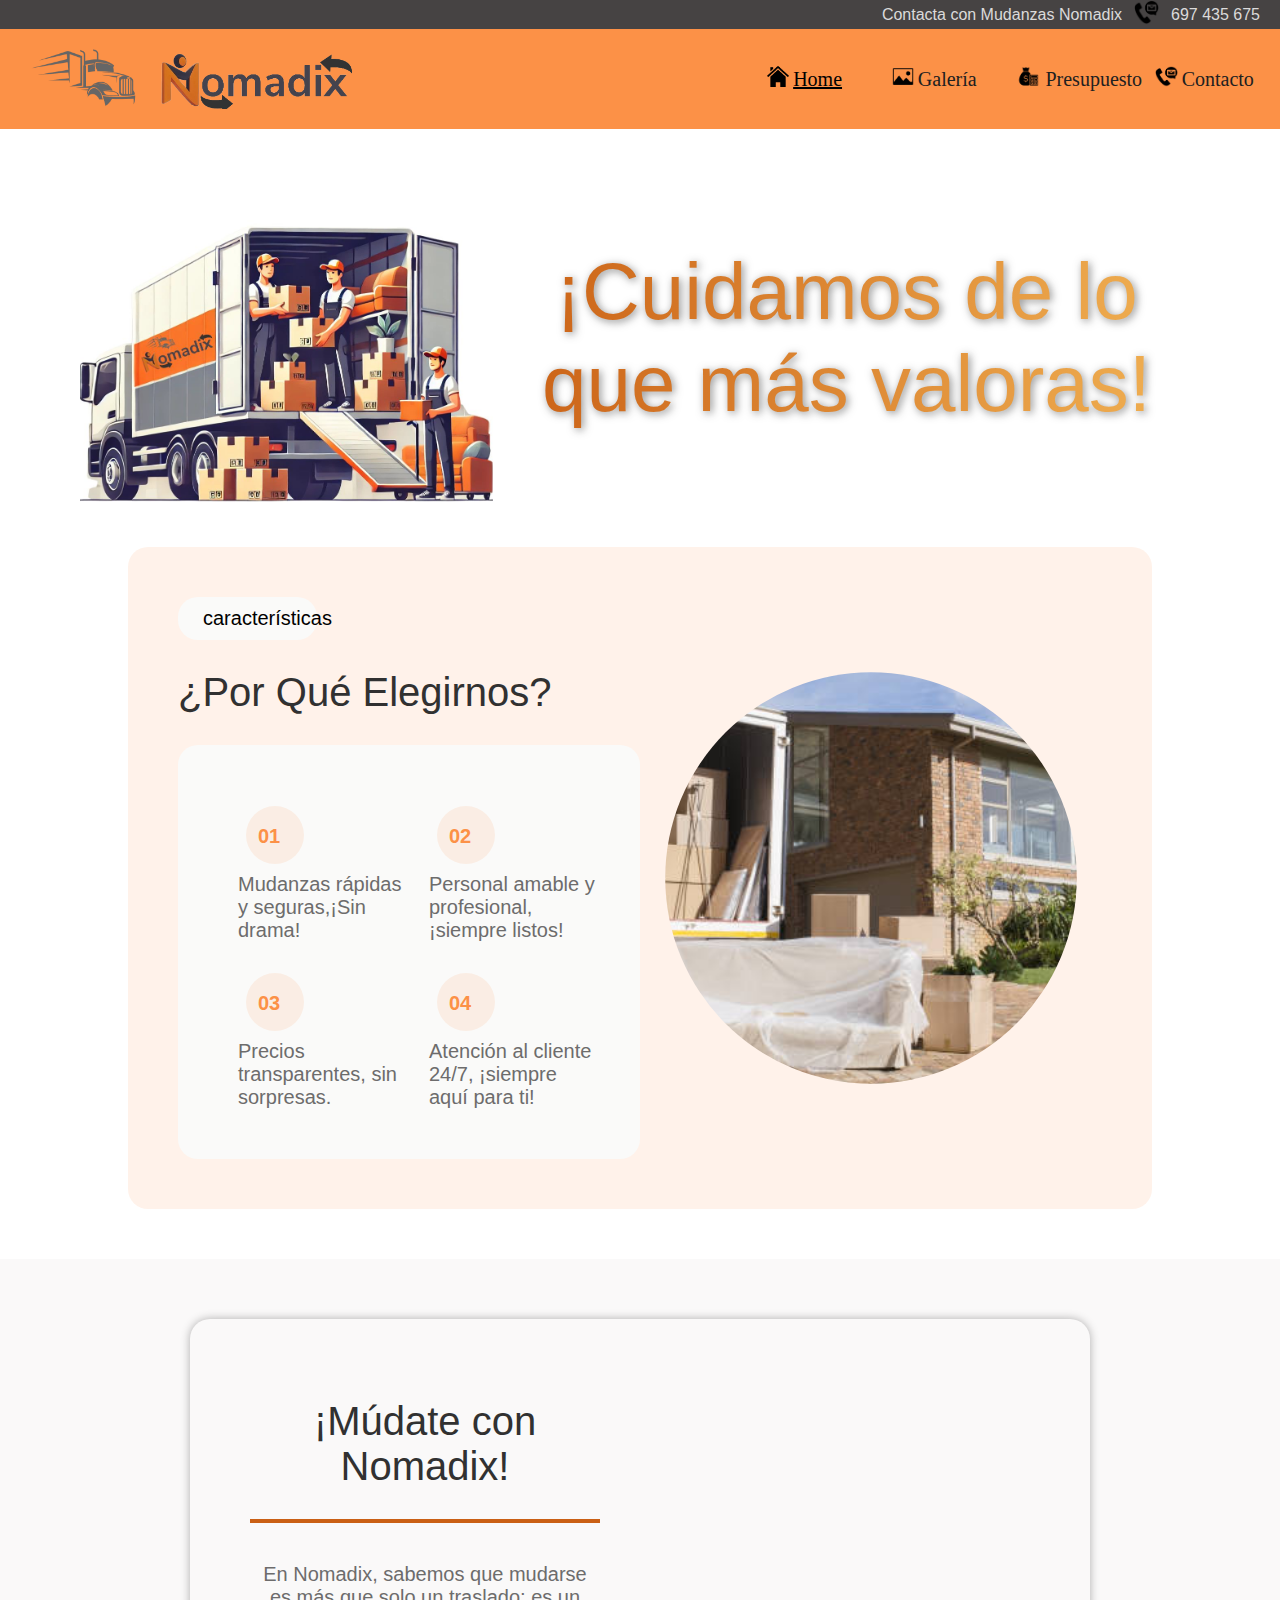
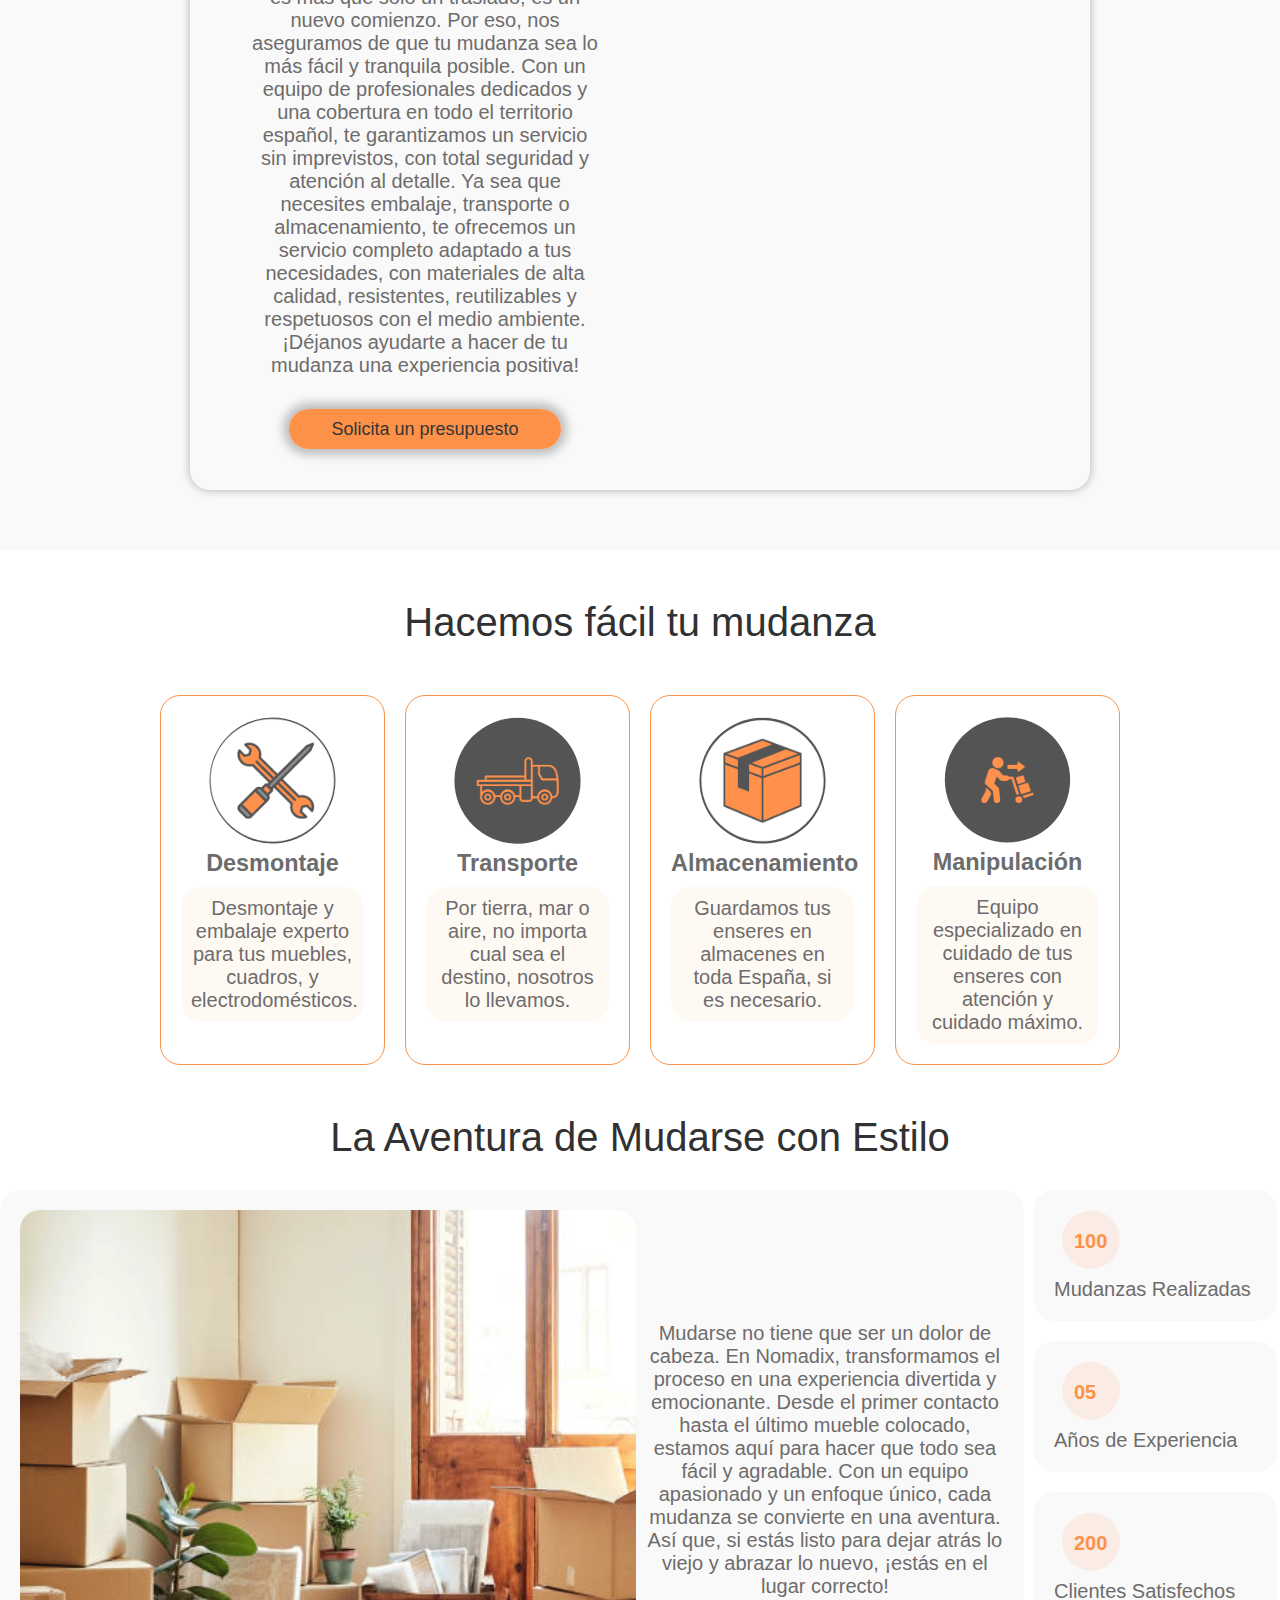
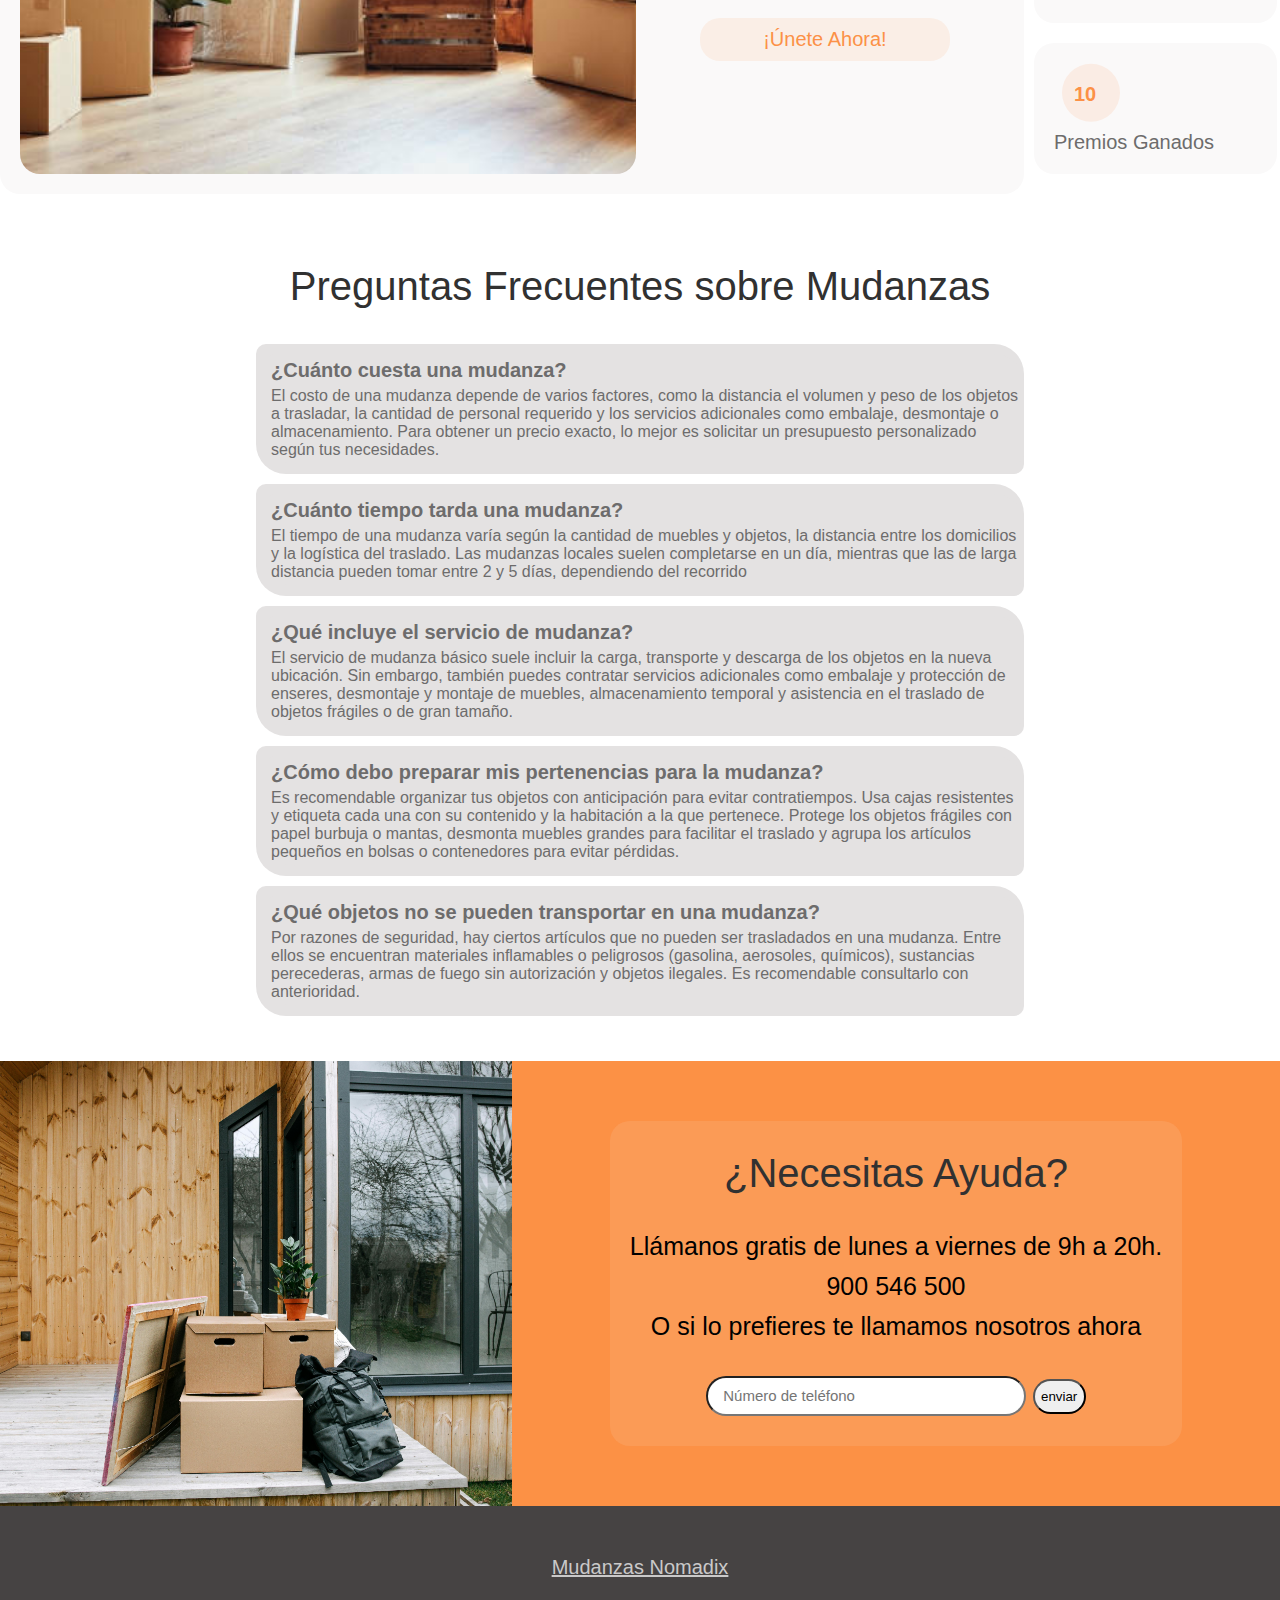
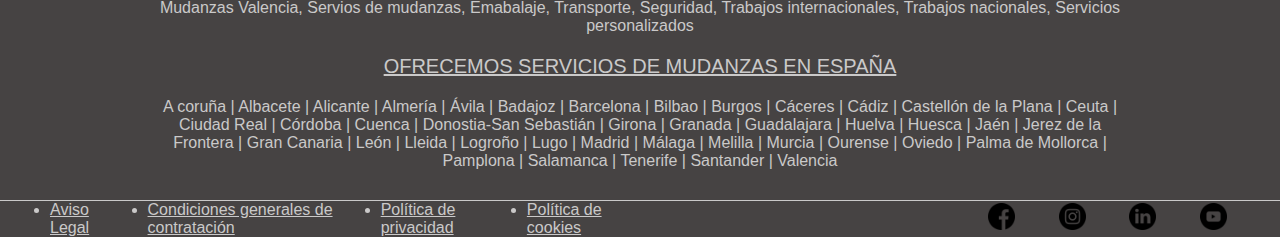
<file: index.html>
<!DOCTYPE html>
<html lang="es">

<head>
    <meta charset="UTF-8">
    <meta name="viewport" content="width=device-width, initial-scale=1.0">
    <title>Nomadix</title>
    <link rel="stylesheet" href="./css/css.css">
    <meta name="description"
        content="En Nomadix, ofrecemos servicios de mudanzas seguras, rápidas y sin complicaciones. Nos encargamos de todo el proceso para que disfrutes de un cambio de hogar sin estrés. Confía en nuestros expertos para el traslado de tus pertenencias con la máxima seguridad y cuidado ">
</head>

<body>
    <header> <!--Cabecera-->
        <div class="head">
            <div class="before_nav">
                <div class="box_texto">
                    <p>Contacta con Mudanzas Nomadix</p>
                    <div class="img_tel"><img class="tel"
                            src="./assets/imagenes/b56dfabb-c759-4c91-bb49-9335d37e29b1.png" alt="contacto_icono"
                            width="25" height="25">
                    </div>
                    <p> 697 435 675 </p>
                </div>
            </div>
            <div class="menu_principal">
                <div class="cont_imgs">
                    <img class="camion" src="./assets/imagenes/camion.png" alt="camion" width="300" height="150">
                    <img class="logo" src="./assets/imagenes/logo1.png" alt="logo" width="600" height="150">
                </div>
                <nav class="nav"> <!--Menú de navegación-->
                    <ul class="lista_nav">
                        <li class="menu">
                            <a href="index.html" class="iconos_menu"><img class="wh_img"
                                    src="./assets/imagenes/Home-Silhouette-PNG-Image.png" alt="icono_home" width="25"
                                    height="25"></a>
                            <a class="indicador_pag" href="index.html">Home</a>
                        </li>
                        <li class="menu">
                            <a href="Galeria.html" class="iconos_menu"><img class="wh_img"
                                    src="./assets/imagenes/galeria.png" alt="icono_galería" width="25"
                                    height="25"></a>
                            <a class="enlace" href="Galeria.html">Galería</a>
                        </li>
                        <li class="menu">
                            <a href="presupuesto.html" class="iconos_menu"><img class="wh_img"
                                    src="./assets/imagenes/presupuesto(2).png" alt="icono_presupuesto" width="25"
                                    height="25"></a>
                            <a class="enlace" href="presupuesto.html">Presupuesto</a>
                        </li>
                        <li class="menu">
                            <a href="contacto.html" class="iconos_menu"><img class="wh_img"
                                    src="./assets/imagenes/b56dfabb-c759-4c91-bb49-9335d37e29b1.png"
                                    alt="icono_contacto" width="25" height="25"></a>
                            <a class="enlace" href="contacto.html">Contacto</a>

                        </li>
                    </ul>
                    <button class="menu-icon" id="menu-icon" aria-label="Abrir menú">
                        &#9776; <!-- Símbolo de tres puntitos -->
                    </button>
                </nav>
            </div>
        </div>
    </header>
    <main> <!--Cuerpo de la página web-->
        <section><!--Seccion1-->
            <div class="seccion1">
                <div class="cont_img">
                    <img class="camion1 wh_img" src="./assets/imagenes/camion1.jpg" alt="camion1" width="800">
                </div>
                <div class="cont_tit">
                    <h1>¡Cuidamos de lo que más valoras!</h1>
                </div>
            </div>
        </section>
        <section><!--Seccion 2-->
            <div class="cont_caracteristicas border20">
                <div class="caracteristicas">
                    <p class="border20">características</p>
                    <h2>¿Por Qué Elegirnos?</h2>
                    <div>
                        <ol class="border20">
                            <li>
                                <h6>01</h6>
                                Mudanzas rápidas y seguras,¡Sin drama!
                            </li>
                            <li>
                                <h6>02</h6>
                                Personal amable y profesional, ¡siempre listos!
                            </li>
                            <li>
                                <h6>03</h6>
                                Precios transparentes, sin sorpresas.
                            </li>
                            <li>
                                <h6>04</h6>
                                Atención al cliente 24/7, ¡siempre aquí para ti!
                            </li>
                        </ol>
                    </div>
                </div>
                <div class="fto_cont"></div>
            </div>

        </section>
        <section class="seccion3"><!--Seccion 3-->
            <!--Eslogan más botón de presupuesto -->
            <div class="eslogan2 border20">
                <div class="eslogan_txt txt_centro">
                    <h2>¡Múdate con Nomadix!</h2>
                    <hr class="hr">
                    <p>En Nomadix, sabemos que mudarse es más que solo un traslado; es un nuevo comienzo. Por eso, nos
                        aseguramos de que tu mudanza sea lo más fácil y tranquila posible. Con un equipo de
                        profesionales
                        dedicados y una cobertura en todo el territorio español, te garantizamos un servicio sin
                        imprevistos, con total seguridad y atención al detalle. Ya sea que necesites embalaje,
                        transporte o
                        almacenamiento, te ofrecemos un servicio completo adaptado a tus necesidades, con materiales de
                        alta
                        calidad, resistentes, reutilizables y respetuosos con el medio ambiente. ¡Déjanos ayudarte a
                        hacer
                        de tu mudanza una experiencia positiva!</p>
                        <a class="boton_presupuesto border20" href="presupuesto.html">Solicita un presupuesto</a>
                </div>
                <div class="eslogan_foto">
                    <img src="./assets/imagenes/trabajador.png" alt="Fotos sobre mudanzas" width="800">
                    <img src="./assets/imagenes/img1.webp" alt="Fotos sobre mudanzas" width="800">
                    <img src="./assets/imagenes/img2.webp" alt="Fotos sobre mudanzas" width="800">
                    <img src="./assets/imagenes/cuidamoss.jpg" alt="Fotos sobre mudanzas" width="800">
                </div>
            </div>
        </section>
        <section> <!--Seccion 4-->
            <!--Hacemos fácil tu mudanza-->
            <div class="seccion4 txt_centro">
                <h2>Hacemos fácil tu mudanza</h2>
                <div class="cont_s4 ">
                    <div>
                        <img src="./assets/imagenes/desmontaje.png" alt="desmontaje" width="300" height="300">
                        <h3>Desmontaje</h3>
                        <p>Desmontaje y embalaje experto para tus muebles, cuadros, y electrodomésticos.</p>
                    </div>
                    <div>
                        <img src="./assets/imagenes/transporte.png" alt="transporte" width="300" height="300">
                        <h3>Transporte</h3>
                        <p>Por tierra, mar o aire, no importa cual sea el destino, nosotros lo llevamos.</p>
                    </div>
                    <div>
                        <img src="./assets/imagenes/almacenaje.png" alt="almacenamiento" width="300" height="300">
                        <h3>Almacenamiento</h3>
                        <p>Guardamos tus enseres en almacenes en toda España, si es necesario.</p>
                    </div>
                    <div><img src="./assets/imagenes/manipulación.png" alt="Manipulación" width="300" height="300">
                        <h3>Manipulación</h3>
                        <p>Equipo especializado en cuidado de tus enseres con atención y cuidado máximo.</p>
                    </div>
                </div>
            </div>
        </section>
        <section><!--Seccion 5-->
            <h2 class="txt_centro">La Aventura de Mudarse con Estilo</h2>
            <div class="seccion5">
                <div class="div_izq border20">
                    <div>
                        <img class="border20 wh_img" src="./assets/imagenes/fto_div_izq.jpg" alt="Foto objetos mudanza"
                            width="800">
                    </div>
                    <div class="txt_izq txt_centro">
                        <p>Mudarse no tiene que ser un dolor de cabeza. En Nomadix, transformamos el proceso en una
                            experiencia divertida y emocionante. Desde el primer contacto hasta el último mueble
                            colocado, estamos aquí para hacer que todo sea fácil y agradable. Con un equipo apasionado y
                            un enfoque único, cada mudanza se convierte en una aventura. Así que, si estás listo para
                            dejar atrás lo viejo y abrazar lo nuevo, ¡estás en el lugar correcto!</p>
                        <a class="boton border20" href="presupuesto.html">¡Únete Ahora!</a>
                    </div>
                </div>
                <div class="div_der">
                    <div>
                        <h6>100</h6>
                        <p>Mudanzas Realizadas</p>
                    </div>
                    <div>
                        <h6>05</h6>
                        <p>Años de Experiencia</p>
                    </div>
                    <div>
                        <h6>200</h6>
                        <p>Clientes Satisfechos</p>
                    </div>
                    <div>
                        <h6>10</h6>
                        <p>Premios Ganados</p>
                    </div>
                </div>
            </div>
        </section>
        <section><!--Seccion 6-->
            <div class="seccion6">
                <h2>Preguntas Frecuentes sobre Mudanzas</h2>
                <div class="div_preg">
                    <div>
                        <h4>¿Cuánto cuesta una mudanza?</h4>
                        <p>El costo de una mudanza depende de varios factores, como la distancia el volumen y peso de
                            los objetos a trasladar, la cantidad de personal requerido y los servicios adicionales como
                            embalaje, desmontaje o almacenamiento. Para obtener un precio exacto, lo mejor es solicitar
                            un presupuesto personalizado según tus necesidades. </p>
                    </div>
                </div>
                <div class="div_preg">
                    <div>
                        <h4>¿Cuánto tiempo tarda una mudanza?</h4>
                        <p>El tiempo de una mudanza varía según la cantidad de muebles y objetos, la distancia entre los
                            domicilios y la logística del traslado. Las mudanzas locales suelen completarse en un día,
                            mientras que las de larga distancia pueden tomar entre 2 y 5 días, dependiendo del recorrido
                        </p>
                    </div>
                </div>
                <div class="div_preg">
                    <div>
                        <h4>¿Qué incluye el servicio de mudanza?</h4>
                        <p>El servicio de mudanza básico suele incluir la carga, transporte y descarga de los objetos en
                            la nueva ubicación. Sin embargo, también puedes contratar servicios adicionales como
                            embalaje y protección de enseres, desmontaje y montaje de muebles, almacenamiento temporal y
                            asistencia en el traslado de objetos frágiles o de gran tamaño.</p>
                    </div>

                </div>
                <div class="div_preg">
                    <div>
                        <h4>¿Cómo debo preparar mis pertenencias para la mudanza?</h4>
                        <p>Es recomendable organizar tus objetos con anticipación para evitar contratiempos. Usa cajas
                            resistentes y etiqueta cada una con su contenido y la habitación a la que pertenece. Protege
                            los objetos frágiles con papel burbuja o mantas, desmonta muebles grandes para facilitar el
                            traslado y agrupa los artículos pequeños en bolsas o contenedores para evitar pérdidas.</p>
                    </div>
                </div>
                <div class="div_preg">
                    <div>
                        <h4>¿Qué objetos no se pueden transportar en una mudanza?</h4>
                        <p>Por razones de seguridad, hay ciertos artículos que no pueden ser trasladados en una mudanza.
                            Entre ellos se encuentran materiales inflamables o peligrosos (gasolina, aerosoles,
                            químicos), sustancias perecederas, armas de fuego sin autorización y objetos ilegales. Es
                            recomendable consultarlo con anterioridad.</p>
                    </div>
                </div>
            </div>
        </section>
        <section><!--Seccion 7-->
            <div class="seccion7 txt_centro">
                <div class="fondo_info"></div>
                <div class="contacto border20"><!--Contactar-->
                    <h2>¿Necesitas Ayuda?</h2>
                    <p>Llámanos gratis de lunes a viernes de 9h a 20h.<br>
                        900 546 500 <br>
                        O si lo prefieres te llamamos nosotros ahora</p>
                    <form>
                        <input type="tel" name="telefono" placeholder="Número de teléfono" class="box_tel border20"
                            required>
                        <input type="submit" name="boton" value="enviar" class="boton_env_tel border20">
                    </form>
                </div>
            </div>
        </section>
    </main>
    <footer> <!--Pie de página-->
        <div class="ciudades txt_centro">
            <div>
                <h5>Mudanzas Nomadix</h5>
                <p>Mudanzas Valencia, Servios de mudanzas, Emabalaje, Transporte, Seguridad, Trabajos
                    internacionales, Trabajos nacionales, Servicios personalizados</p>
                <h5>OFRECEMOS SERVICIOS DE MUDANZAS EN ESPAÑA</h5>
                <p>A coruña &#124; Albacete &#124; Alicante &#124; Almería &#124; Ávila &#124; Badajoz &#124; Barcelona
                    &#124; Bilbao &#124; Burgos &#124; Cáceres &#124; Cádiz &#124;
                    Castellón de la Plana &#124; Ceuta &#124; Ciudad Real &#124; Córdoba &#124; Cuenca &#124;
                    Donostia-San Sebastián &#124; Girona &#124; Granada &#124; Guadalajara &#124;
                    Huelva &#124; Huesca &#124; Jaén &#124; Jerez de la Frontera &#124; Gran Canaria &#124; León &#124;
                    Lleida &#124; Logroño &#124; Lugo &#124; Madrid &#124; Málaga &#124;
                    Melilla &#124; Murcia &#124; Ourense &#124; Oviedo &#124; Palma de Mollorca &#124; Pamplona &#124;
                    Salamanca &#124; Tenerife &#124; Santander &#124; Valencia </p>
            </div>
        </div>

        <div class="redes_sociales">
            <div>
                <ul class="documentacion"> <!--Documentación legal de la empresa-->
                    <li><a href="documentacion.html#aviso_legal">Aviso Legal</a></li>
                    <li><a href="documentacion.html#cond.generales">Condiciones generales de contratación</a></li>
                    <li><a href="documentacion.html#pol.priv">Política de privacidad</a></li>
                    <li><a href="documentacion.html#pol.cookies">Política de cookies</a></li>
                </ul>
            </div>
            <div>
                <ul class="iconos_redes"> <!--Enlaces que dirigen a las redes sociales de la empresa-->
                    <li><a href="https://es-es.facebook.com/"><img class="icon_redes"
                                src="./assets/imagenes/facebook.png" alt="facebook" width="60"></a></li>
                    <li><a href="https://www.instagram.com/"><img class="icon_redes"
                                src="./assets/imagenes/instagram.png" alt="Instagram" width="60"></a></li>
                    <li><a href="https://es.linkedin.com/"><img class="icon_redes" src="./assets/imagenes/linkedin.png"
                                alt="Linkedin" width="60"></a></li>
                    <li><a href="https://www.youtube.com/"><img class="icon_redes" src="./assets/imagenes/youtube.png"
                                alt="Youtube" width="60"></a></li>
                </ul>
            </div>
        </div>

    </footer>
    <script src="./jr/script.js"></script>
</body>

</html>
</file>
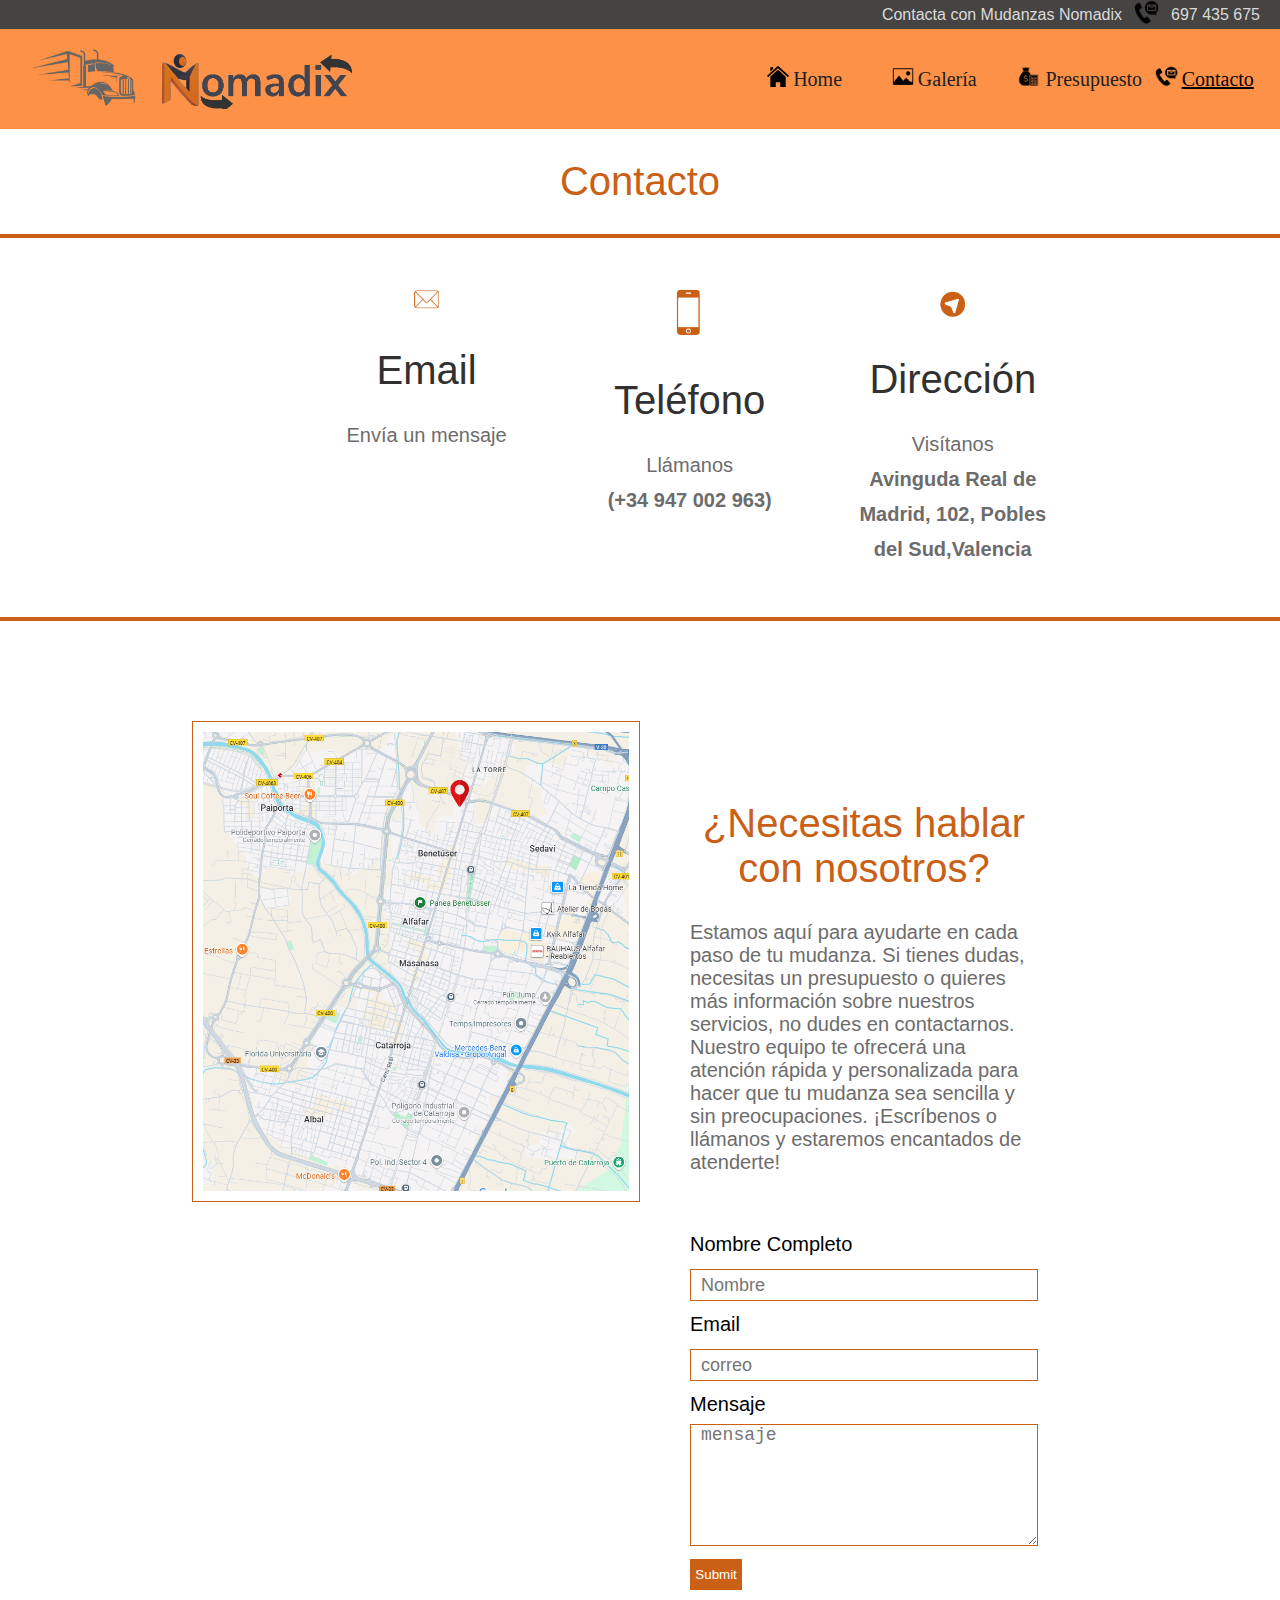
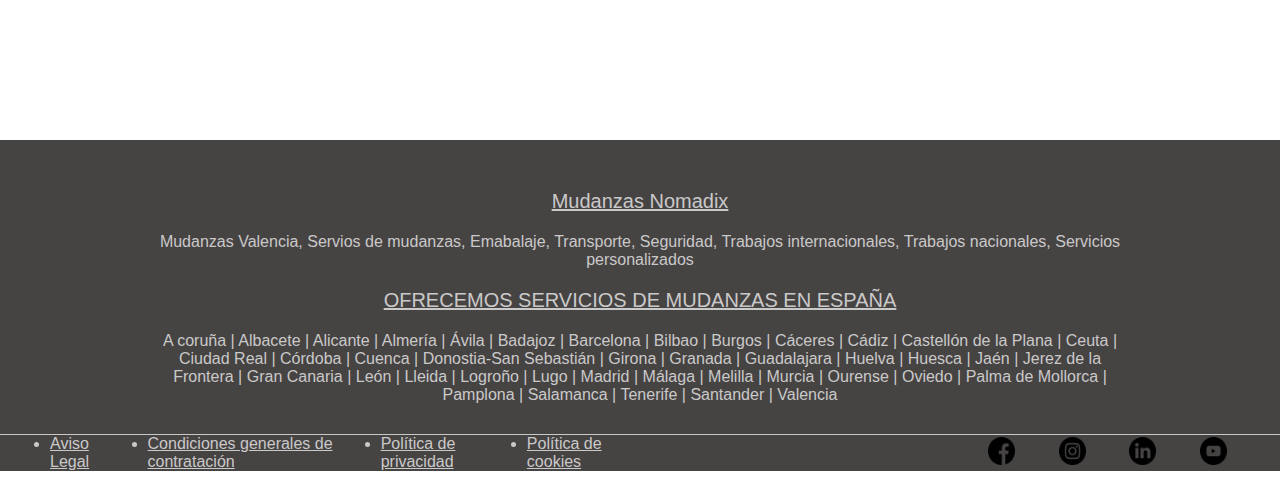
<file: contacto.html>
<!DOCTYPE html>
<html lang="es">

<head>
    <meta charset="UTF-8">
    <meta name="viewport" content="width=device-width, initial-scale=1.0">
    <title>Contacto_Nomadix</title>
    <link rel="stylesheet" href="./css/css.css">
    <meta name="description"
        content="Contacta con Nomadix para resolver cualquier duda sobre tu mudanza. Atención rápida y personalizada por teléfono, email o formulario online. ¡Estamos aquí para ayudarte!">
</head>

<body>
    <header> <!--Cabecera-->
        <div class="head">
            <div class="before_nav">
                <div class="box_texto">
                    <p>Contacta con Mudanzas Nomadix</p>
                    <div class="img_tel"><img class="tel"
                            src="./assets/imagenes/b56dfabb-c759-4c91-bb49-9335d37e29b1.png" alt="contacto_icono"
                            width="25" height="25"></div>
                    <p> 697 435 675 </p>
                </div>
            </div>
            <div class="menu_principal">
                <div class="cont_imgs">
                    <img class="camion" src="./assets/imagenes/camion.png" alt="camion" width="300" height="150">
                    <img class="logo" src="./assets/imagenes/logo1.png" alt="logo" width="600" height="150">
                </div>
                <nav class="nav"> <!--Menú de navegación-->
                    <ul class="lista_nav">
                        <li class="menu">
                            <a href="index.html" class="iconos_menu"><img class="wh_img"
                                    src="./assets/imagenes/Home-Silhouette-PNG-Image.png" alt="icono_home" width="25"
                                    height="25"></a>
                            <a class="enlace" href="index.html">Home</a>
                        </li>
                        <li class="menu">
                            <a href="Galeria.html" class="iconos_menu"><img class="wh_img" src="./assets/imagenes/galeria.png"
                                    alt="icono_galería" width="25" height="25"></a>
                            <a class="enlace" href="Galeria.html">Galería</a>
                        </li>
                        <li class="menu">
                            <a href="presupuesto.html" class="iconos_menu"><img class="wh_img" 
                                    src="./assets/imagenes/presupuesto(2).png" alt="icono_presupuesto" width="25"
                                    height="25"></a>
                            <a class="enlace" href="presupuesto.html">Presupuesto</a>
                        </li>
                        <li class="menu">
                            <a href="contacto.html" class="iconos_menu"><img class="wh_img"
                                    src="./assets/imagenes/b56dfabb-c759-4c91-bb49-9335d37e29b1.png"
                                    alt="icono_contacto" width="25" height="25"></a>
                            <a class="indicador_pag" href="contacto.html">Contacto</a>

                        </li>
                    </ul>
                    <button class="menu-icon" id="menu-icon"  aria-label="Abrir menú">
                        &#9776; <!-- Símbolo de tres puntitos -->
                    </button>
                </nav>
            </div>
        </div>
    </header>
    <main> <!--Cuerpo de la página web-->
        <section><!--Iconos contacto-->
            <h2 class="tit">Contacto</h2>
            <hr class="hr">
            <div class="lista_contacto txt_centro">
                <div>
                    <img src="./assets/imagenes/icono_correo.png" alt="Icono Correo" width="150">
                    <h2>Email</h2>
                    <p>Envía un mensaje</p>
                </div>
                <div>
                    <img src="./assets/imagenes/icono_tel.png" alt="Icono Tel" width="150">
                    <h2>Teléfono</h2>
                    <p>Llámanos <br> <span class="negrita">(+34 947 002 963)</span></p>
                </div>
                <div>
                    <img src="./assets/imagenes/icono_ubi.png" alt="Icono Ubi" width="150">
                    <h2>Dirección</h2>
                    <p>Visítanos <br> <span class="negrita">Avinguda Real de Madrid, 102, Pobles del Sud,Valencia</span></p>
                </div>
            </div>
            <hr class="hr">
        </section>
        <section><!--Ubicación-->
            <div class="ubi">
                <div>
                    <img src="./assets/imagenes/mapa.png" alt="Mapa" width="800">
                </div>
                <div class="ubi_txt">
                    <h2 class="tit">¿Necesitas hablar con nosotros?</h2>
                    <p>Estamos aquí para ayudarte en cada paso de tu mudanza. Si tienes dudas, necesitas un presupuesto
                        o quieres más información sobre nuestros servicios, no dudes en contactarnos. Nuestro equipo te
                        ofrecerá una atención rápida y personalizada para hacer que tu mudanza sea sencilla y sin
                        preocupaciones. ¡Escríbenos o llámanos y estaremos encantados de atenderte!</p>
                    <form name="formulario_contacto" method="post">
                        <p>Nombre Completo</p>
                        <input class="input" type="text" name="Nombre" placeholder="Nombre" required>
                        <p>Email</p>
                        <input class="input" type="email" name="correo" placeholder="correo" required>
                        <p>Mensaje</p>
                        <textarea cols="32" rows="6" placeholder="mensaje" maxlength="250"></textarea>
                        <input class="button" type="submit" name="boton" >
                    </form>
                </div>
            </div>

        </section>
    </main>
    <footer> <!--Pie de página-->
        <div class="ciudades txt_centro">
            <div>
                <h5>Mudanzas Nomadix</h5>
                <p>Mudanzas Valencia, Servios de mudanzas, Emabalaje, Transporte, Seguridad, Trabajos
                    internacionales, Trabajos nacionales, Servicios personalizados</p>
                <h5>OFRECEMOS SERVICIOS DE MUDANZAS EN ESPAÑA</h5>
                <p>A coruña &#124; Albacete &#124; Alicante &#124; Almería &#124; Ávila &#124; Badajoz &#124; Barcelona
                    &#124; Bilbao &#124; Burgos &#124; Cáceres &#124; Cádiz &#124;
                    Castellón de la Plana &#124; Ceuta &#124; Ciudad Real &#124; Córdoba &#124; Cuenca &#124;
                    Donostia-San Sebastián &#124; Girona &#124; Granada &#124; Guadalajara &#124;
                    Huelva &#124; Huesca &#124; Jaén &#124; Jerez de la Frontera &#124; Gran Canaria &#124; León &#124;
                    Lleida &#124; Logroño &#124; Lugo &#124; Madrid &#124; Málaga &#124;
                    Melilla &#124; Murcia &#124; Ourense &#124; Oviedo &#124; Palma de Mollorca &#124; Pamplona &#124;
                    Salamanca &#124; Tenerife &#124; Santander &#124; Valencia </p>
            </div>
        </div>

        <div class="redes_sociales">
            <div>
                <ul class="documentacion"> <!--Documentación legal de la empresa-->
                    <li><a href="documentacion.html#aviso_legal">Aviso Legal</a></li>
                    <li><a href="documentacion.html#cond.generales">Condiciones generales de contratación</a></li>
                    <li><a href="documentacion.html#pol.priv">Política de privacidad</a></li>
                    <li><a href="documentacion.html#pol.cookies">Política de cookies</a></li>
                </ul>
            </div>
            <div>
                <ul class="iconos_redes"> <!--Enlaces que dirigen a las redes sociales de la empresa-->
                    <li><a href="https://es-es.facebook.com/"><img class="icon_redes" src="./assets/imagenes/facebook.png" alt="facebook"
                                width="60"></a></li>
                    <li><a href="https://www.instagram.com/"><img class="icon_redes" src="./assets/imagenes/instagram.png" alt="Instagram"
                                width="60"></a></li>
                    <li><a href="https://es.linkedin.com/"><img class="icon_redes" src="./assets/imagenes/linkedin.png" alt="Linkedin"
                                width="60"></a></li>
                    <li><a href="https://www.youtube.com/"><img class="icon_redes" src="./assets/imagenes/youtube.png" alt="Youtube"
                                width="60"></a></li>
                </ul>
            </div>
        </div>

    </footer>
    <script src="./jr/script.js"></script>
</body>
</html>
</file>
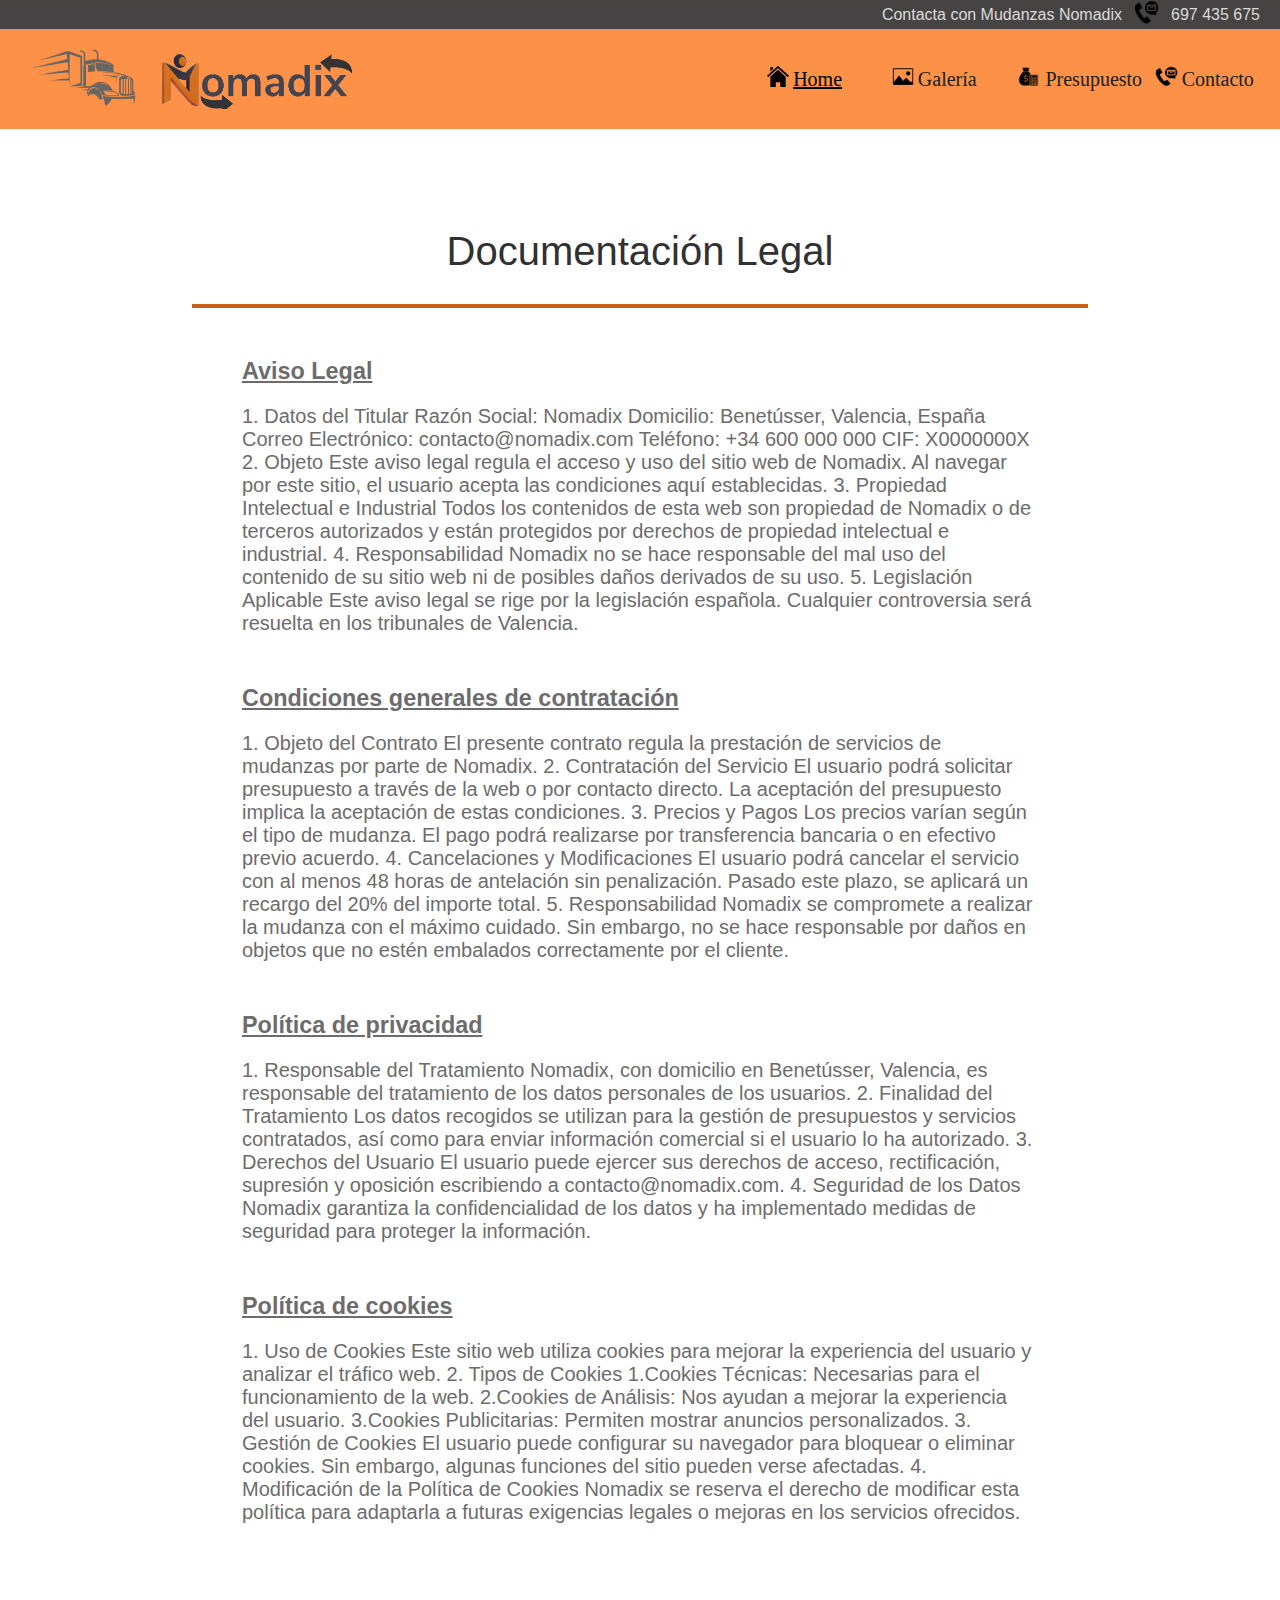
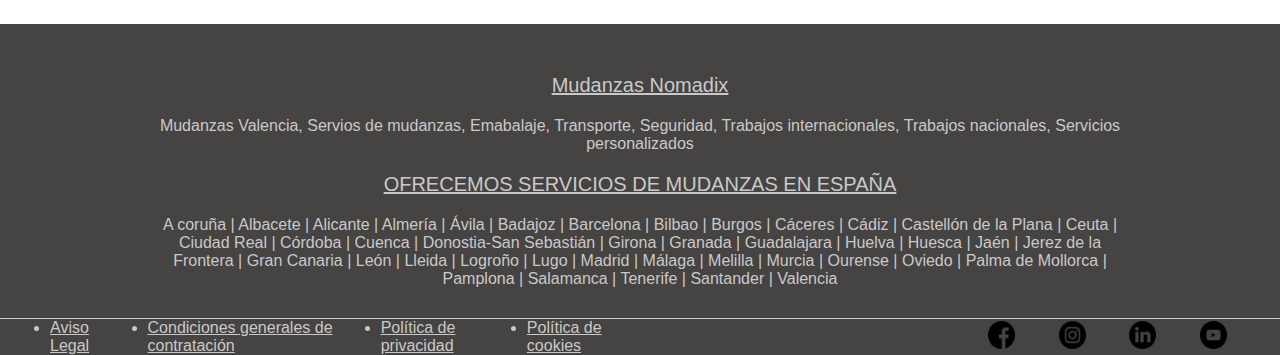
<file: documentacion.html>
<!DOCTYPE html>
<html lang="es">

<head>
    <meta charset="UTF-8">
    <meta name="viewport" content="width=device-width, initial-scale=1.0">
    <title>Nomadix</title>
    <link rel="stylesheet" href="./css/css.css">
    <meta name="description"
        content="En Nomadix, ofrecemos servicios de mudanzas seguras, rápidas y sin complicaciones. Nos encargamos de todo el proceso para que disfrutes de un cambio de hogar sin estrés. Confía en nuestros expertos para el traslado de tus pertenencias con la máxima seguridad y cuidado ">
</head>

<body>
    <header> <!--Cabecera-->
        <div class="head">
            <div class="before_nav">
                <div class="box_texto">
                    <p>Contacta con Mudanzas Nomadix</p>
                    <div class="img_tel"><img class="tel"
                            src="./assets/imagenes/b56dfabb-c759-4c91-bb49-9335d37e29b1.png" alt="contacto_icono"
                            width="25" height="25"></div>
                    <p> 697 435 675 </p>
                </div>
            </div>
            <div class="menu_principal">
                <div class="cont_imgs">
                    <img class="camion" src="./assets/imagenes/camion.png" alt="camion" width="300" height="150">
                    <img class="logo" src="./assets/imagenes/logo1.png" alt="logo" width="600" height="150">
                </div>
                <nav class="nav"> <!--Menú de navegación-->
                    <ul class="lista_nav">
                        <li class="menu">
                            <a href="index.html" class="iconos_menu"><img class="wh_img"
                                    src="./assets/imagenes/Home-Silhouette-PNG-Image.png" alt="icono_home" width="25"
                                    height="25"></a>
                            <a class="indicador_pag" href="index.html">Home</a>
                        </li>
                        <li class="menu">
                            <a href="Galeria.html" class="iconos_menu"><img class="wh_img" src="./assets/imagenes/galeria.png"
                                    alt="icono_galería" width="25" height="25"></a>
                            <a class="enlace" href="Galeria.html">Galería</a>
                        </li>
                        <li class="menu">
                            <a href="presupuesto.html" class="iconos_menu"><img class="wh_img" 
                                    src="./assets/imagenes/presupuesto(2).png" alt="icono_presupuesto" width="25"
                                    height="25"></a>
                            <a class="enlace" href="presupuesto.html">Presupuesto</a>
                        </li>
                        <li class="menu">
                            <a href="contacto.html" class="iconos_menu"><img class="wh_img"
                                    src="./assets/imagenes/b56dfabb-c759-4c91-bb49-9335d37e29b1.png"
                                    alt="icono_contacto" width="25" height="25"></a>
                            <a class="enlace" href="contacto.html">Contacto</a>

                        </li>
                    </ul>
                    <button class="menu-icon" id="menu-icon"  aria-label="Abrir menú">
                        &#9776; <!-- Símbolo de tres puntitos -->
                    </button>
                </nav>
            </div>
        </div>
    </header>
    <main> <!--Cuerpo de la página web-->
        <section>
            <div class="docum">
                <h2 class="txt_centro">Documentación Legal </h2>
                <hr class="hr">
                <div id="aviso_legal">
                    <h3>Aviso Legal</h3>
                    <p>1. Datos del Titular
                        Razón Social: Nomadix
                        Domicilio: Benetússer, Valencia, España
                        Correo Electrónico: contacto@nomadix.com
                        Teléfono: +34 600 000 000
                        CIF: X0000000X  
                        2. Objeto
                        Este aviso legal regula el acceso y uso del sitio web de Nomadix. Al navegar por este sitio, el usuario acepta las condiciones aquí establecidas.
                        
                        3. Propiedad Intelectual e Industrial
                        Todos los contenidos de esta web son propiedad de Nomadix o de terceros autorizados y están protegidos por derechos de propiedad intelectual e industrial.
                        
                        4. Responsabilidad
                        Nomadix no se hace responsable del mal uso del contenido de su sitio web ni de posibles daños derivados de su uso.
                        
                        5. Legislación Aplicable
                        Este aviso legal se rige por la legislación española. Cualquier controversia será resuelta en los tribunales de Valencia.</p>
                </div>
                <div id="cond.generales">
                    <h3>Condiciones generales de contratación</h3>
                    <p>1. Objeto del Contrato
                        El presente contrato regula la prestación de servicios de mudanzas por parte de Nomadix.
                        
                        2. Contratación del Servicio
                        El usuario podrá solicitar presupuesto a través de la web o por contacto directo. La aceptación del presupuesto implica la aceptación de estas condiciones.
                        
                        3. Precios y Pagos
                        Los precios varían según el tipo de mudanza. El pago podrá realizarse por transferencia bancaria o en efectivo previo acuerdo.
                        
                        4. Cancelaciones y Modificaciones
                        El usuario podrá cancelar el servicio con al menos 48 horas de antelación sin penalización. Pasado este plazo, se aplicará un recargo del 20% del importe total.
                        
                        5. Responsabilidad
                        Nomadix se compromete a realizar la mudanza con el máximo cuidado. Sin embargo, no se hace responsable por daños en objetos que no estén embalados correctamente por el cliente.</p>
                </div>
                <div id="pol.priv">
                    <h3>Política de privacidad</h3>
                    <p>1. Responsable del Tratamiento
                        Nomadix, con domicilio en Benetússer, Valencia, es responsable del tratamiento de los datos personales de los usuarios.
                        
                        2. Finalidad del Tratamiento
                        Los datos recogidos se utilizan para la gestión de presupuestos y servicios contratados, así como para enviar información comercial si el usuario lo ha autorizado.
                        
                        3. Derechos del Usuario
                        El usuario puede ejercer sus derechos de acceso, rectificación, supresión y oposición escribiendo a contacto@nomadix.com.
                        
                        4. Seguridad de los Datos
                        Nomadix garantiza la confidencialidad de los datos y ha implementado medidas de seguridad para proteger la información.</p>  
                </div>
                <div id="pol.cookies">
                    <h3>Política de cookies</h3>
                    <p>1. Uso de Cookies
                        Este sitio web utiliza cookies para mejorar la experiencia del usuario y analizar el tráfico web.
                        
                        2. Tipos de Cookies
                        
                            1.Cookies Técnicas: Necesarias para el funcionamiento de la web.
                        
                            2.Cookies de Análisis: Nos ayudan a mejorar la experiencia del usuario.
                        
                            3.Cookies Publicitarias: Permiten mostrar anuncios personalizados.
                        
                        3. Gestión de Cookies
                        El usuario puede configurar su navegador para bloquear o eliminar cookies. Sin embargo, algunas funciones del sitio pueden verse afectadas.
                        
                        4. Modificación de la Política de Cookies
                        Nomadix se reserva el derecho de modificar esta política para adaptarla a futuras exigencias legales o mejoras en los servicios ofrecidos.</p>
                </div>

            </div>
        </section>
    </main>
    <footer> <!--Pie de página-->
        <div class="ciudades txt_centro">
            <div>
                <h5>Mudanzas Nomadix</h5>
                <p>Mudanzas Valencia, Servios de mudanzas, Emabalaje, Transporte, Seguridad, Trabajos
                    internacionales, Trabajos nacionales, Servicios personalizados</p>
                <h5>OFRECEMOS SERVICIOS DE MUDANZAS EN ESPAÑA</h5>
                <p>A coruña &#124; Albacete &#124; Alicante &#124; Almería &#124; Ávila &#124; Badajoz &#124; Barcelona
                    &#124; Bilbao &#124; Burgos &#124; Cáceres &#124; Cádiz &#124;
                    Castellón de la Plana &#124; Ceuta &#124; Ciudad Real &#124; Córdoba &#124; Cuenca &#124;
                    Donostia-San Sebastián &#124; Girona &#124; Granada &#124; Guadalajara &#124;
                    Huelva &#124; Huesca &#124; Jaén &#124; Jerez de la Frontera &#124; Gran Canaria &#124; León &#124;
                    Lleida &#124; Logroño &#124; Lugo &#124; Madrid &#124; Málaga &#124;
                    Melilla &#124; Murcia &#124; Ourense &#124; Oviedo &#124; Palma de Mollorca &#124; Pamplona &#124;
                    Salamanca &#124; Tenerife &#124; Santander &#124; Valencia </p>
            </div>
        </div>

        <div class="redes_sociales">
            <div>
                <ul class="documentacion"> <!--Documentación legal de la empresa-->
                    <li><a href="documentacion.html#aviso_legal">Aviso Legal</a></li>
                    <li><a href="documentacion.html#cond.generales">Condiciones generales de contratación</a></li>
                    <li><a href="documentacion.html#pol.priv">Política de privacidad</a></li>
                    <li><a href="documentacion.html#pol.cookies">Política de cookies</a></li>
                </ul>
            </div>
            <div>
                <ul class="iconos_redes"> <!--Enlaces que dirigen a las redes sociales de la empresa-->
                    <li><a href="https://es-es.facebook.com/"><img class="icon_redes" src="./assets/imagenes/facebook.png" alt="facebook"
                                width="60"></a></li>
                    <li><a href="https://www.instagram.com/"><img class="icon_redes" src="./assets/imagenes/instagram.png" alt="Instagram"
                                width="60"></a></li>
                    <li><a href="https://es.linkedin.com/"><img class="icon_redes" src="./assets/imagenes/linkedin.png" alt="Linkedin"
                                width="60"></a></li>
                    <li><a href="https://www.youtube.com/"><img class="icon_redes" src="./assets/imagenes/youtube.png" alt="Youtube"
                                width="60"></a></li>
                </ul>
            </div>
        </div>

    </footer>
    <script src="./jr/script.js"></script>
</body>

</html>
</file>
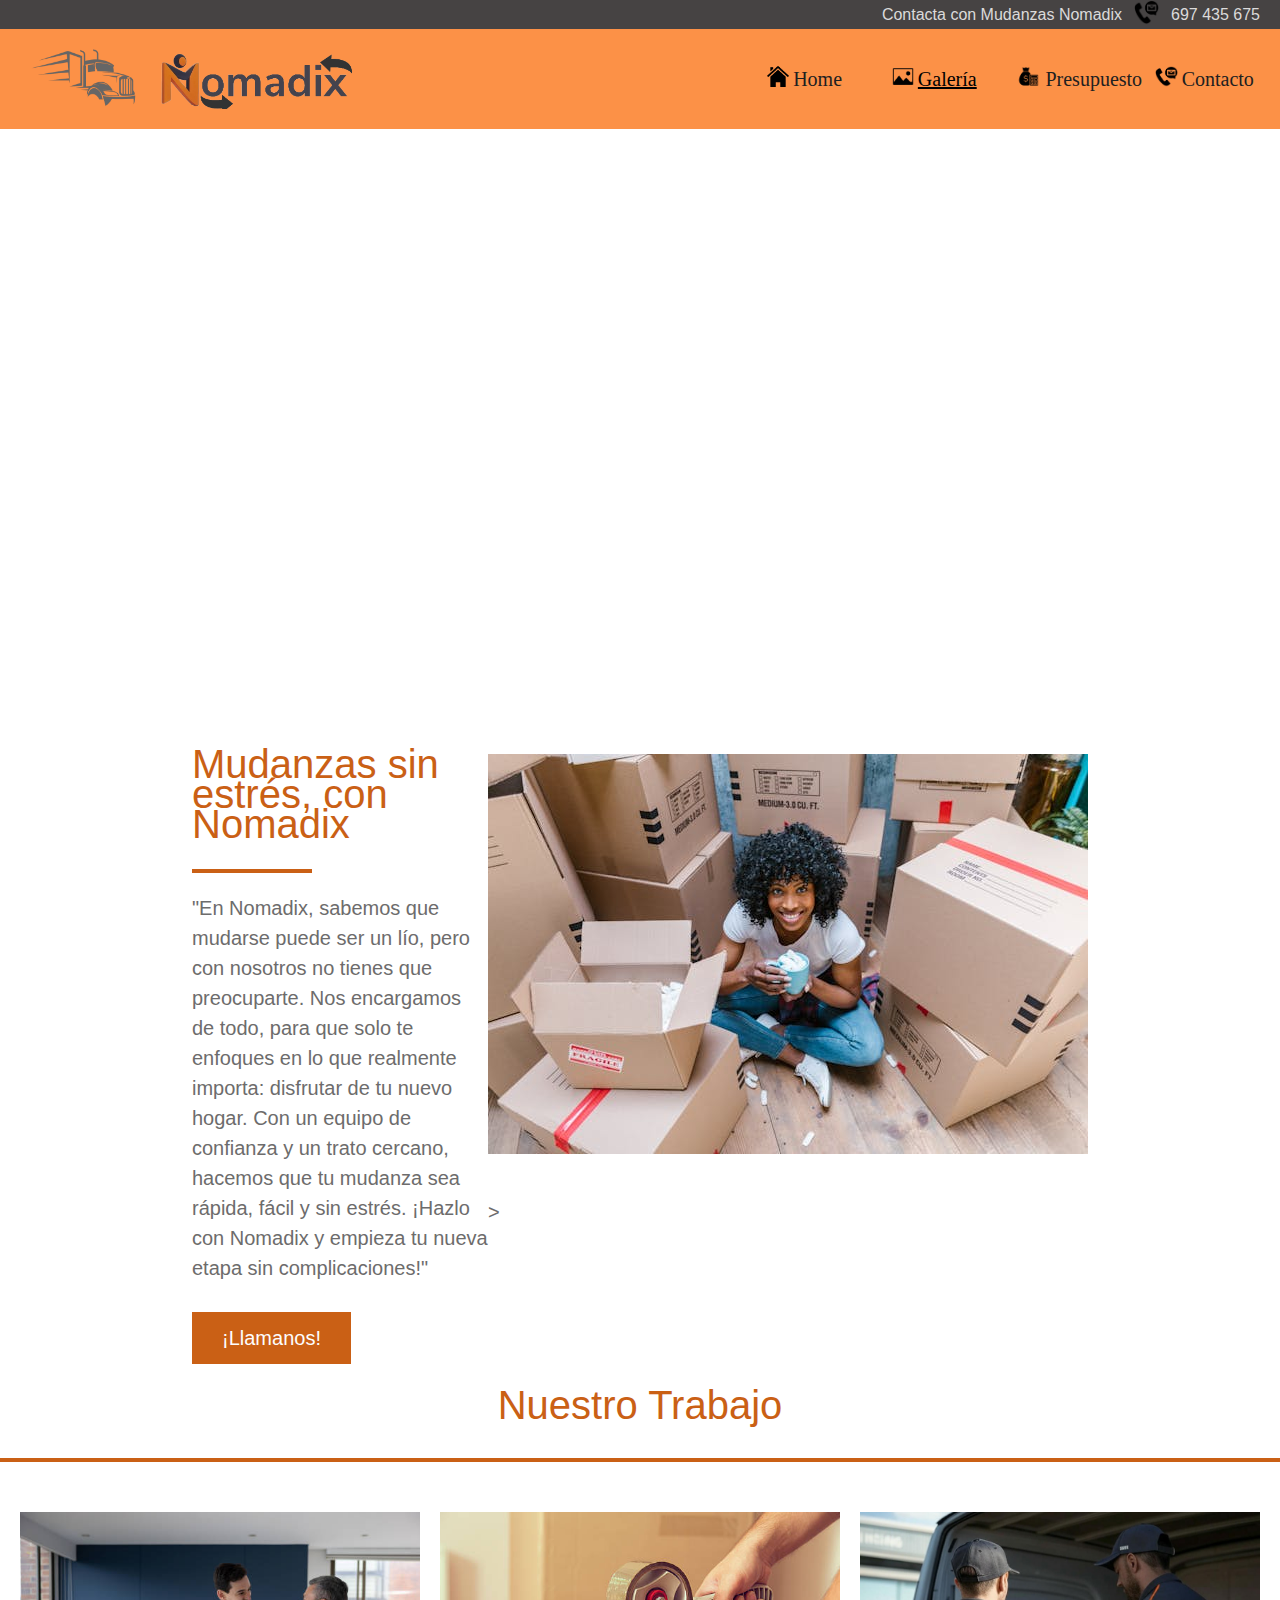
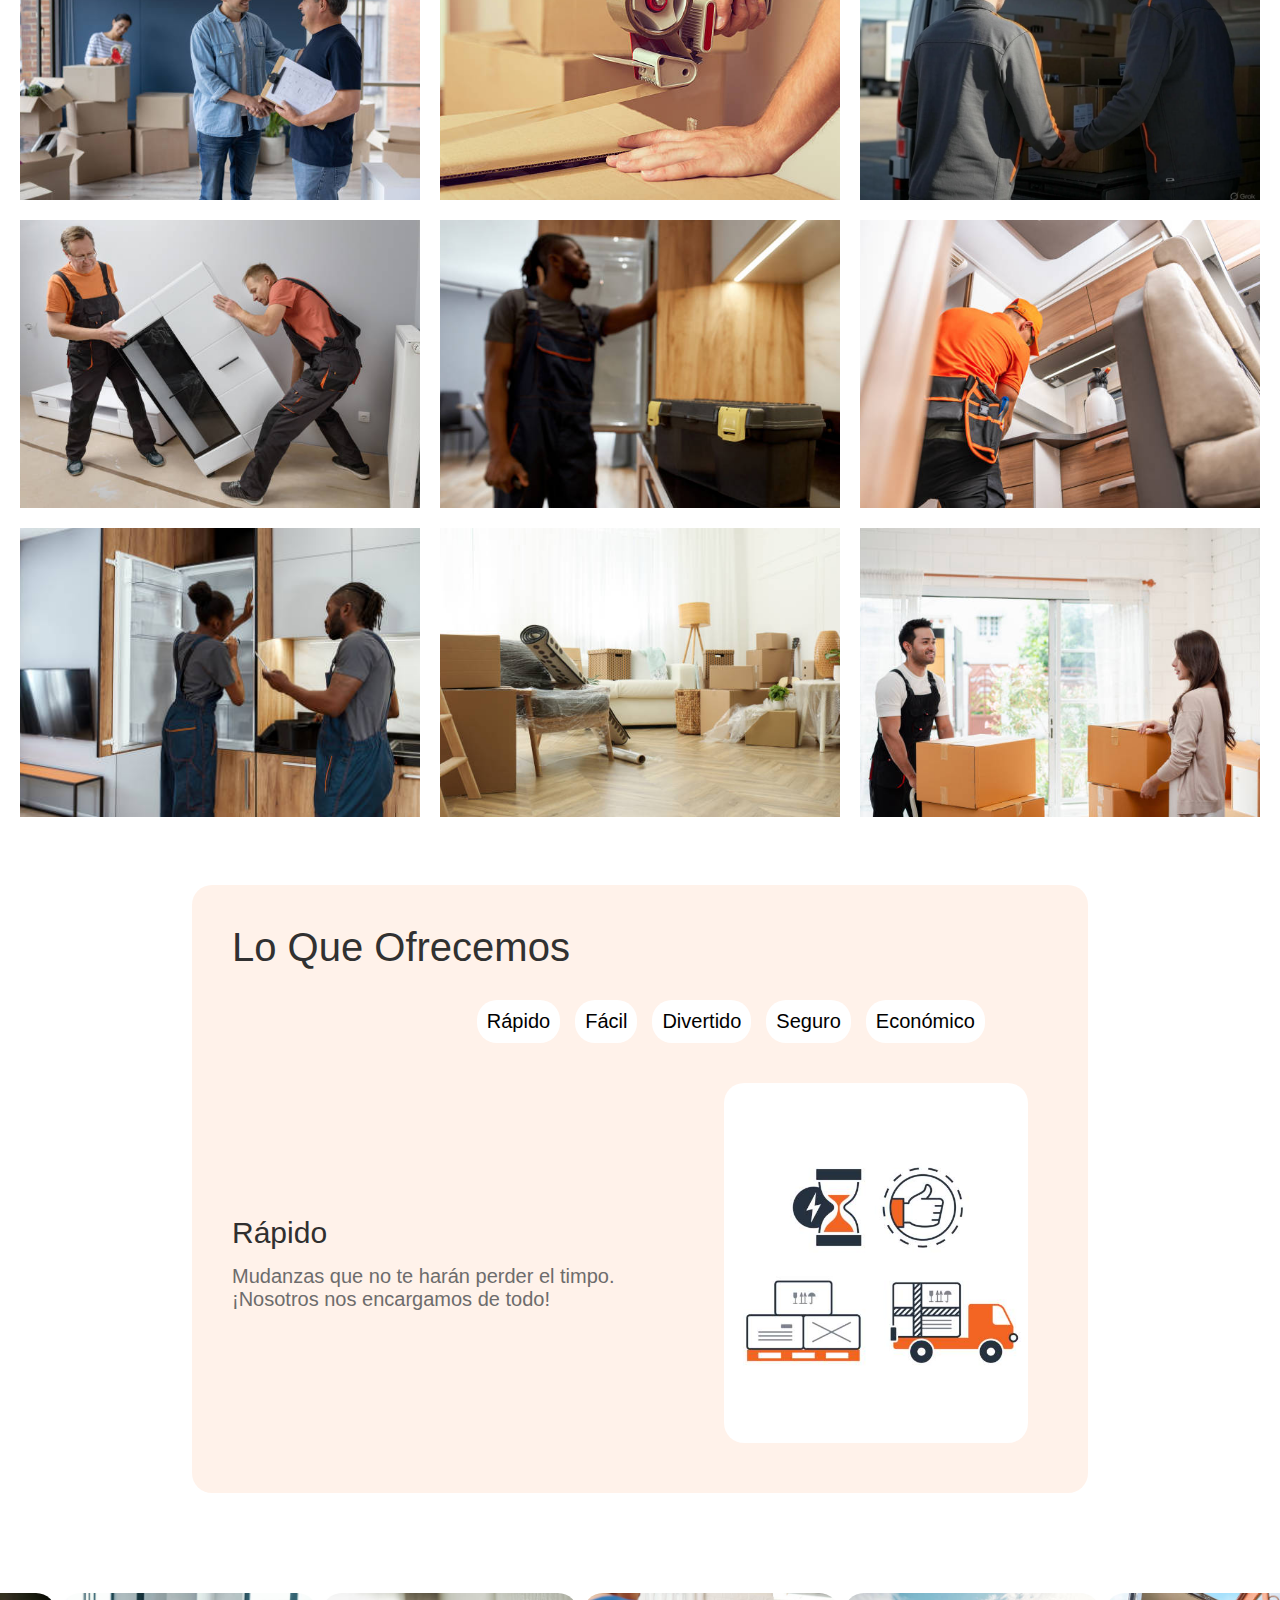
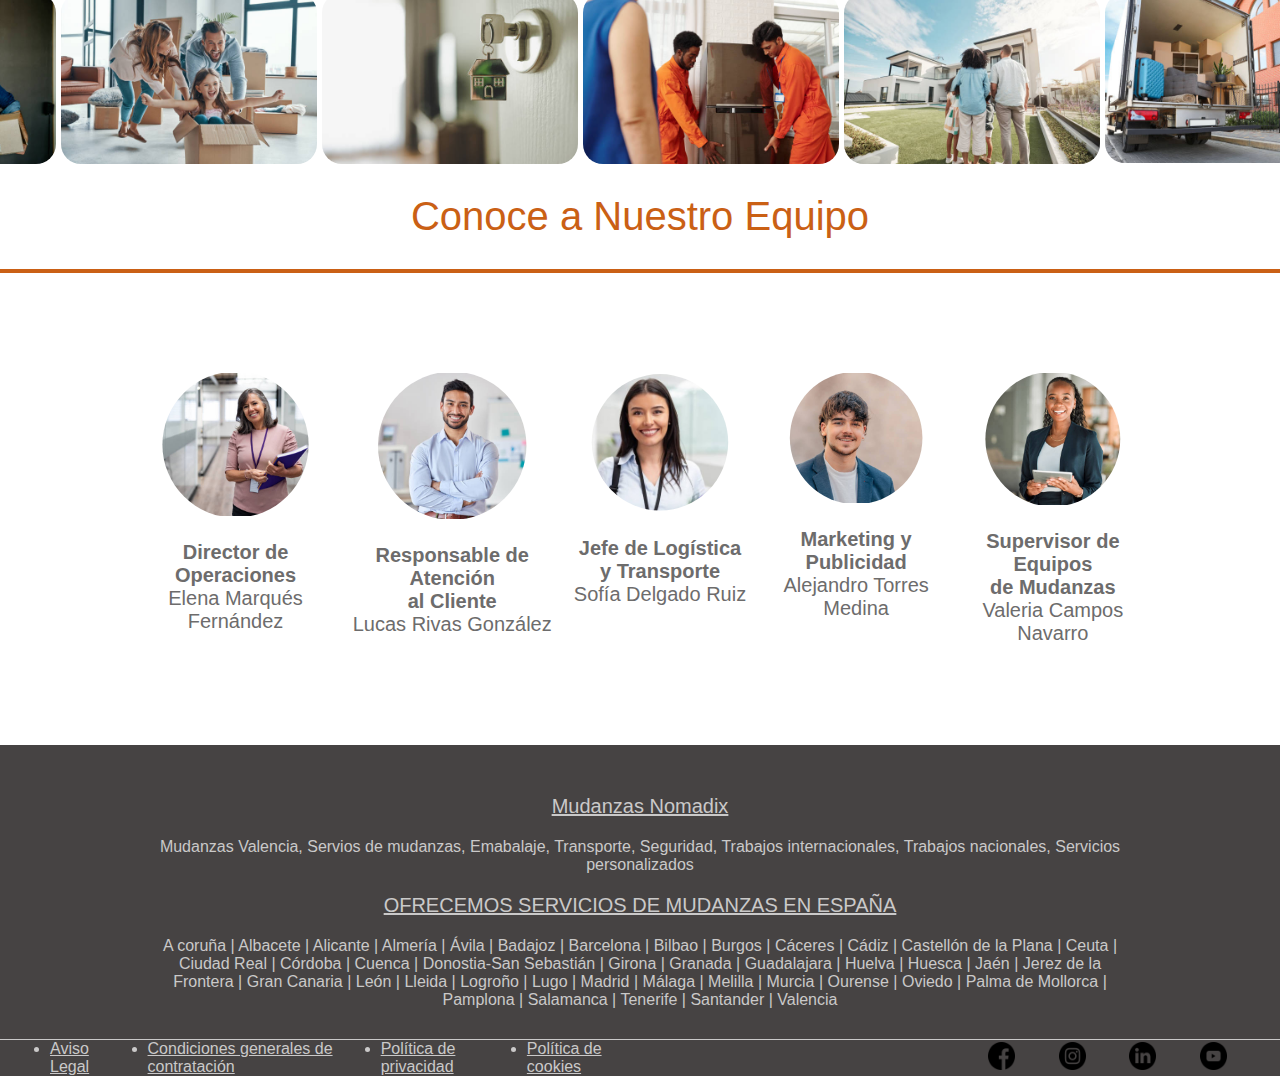
<file: Galeria.html>
<!DOCTYPE html>
<html lang="es">

<head>
    <meta charset="UTF-8">
    <meta name="viewport" content="width=device-width, initial-scale=1.0">
    <title>Galería_Nomadix</title>
    <link rel="stylesheet" href="./css/css.css">
    <meta name="description" content="Explora nuestra galería de mudanzas exitosas con Nomadix. Descubre imágenes de nuestros servicios profesionales y la satisfacción de nuestros clientes. ¡Tu mudanza segura empieza aquí!">
</head>

<body>
    <header> <!--Cabecera-->
        <div class="head">
            <div class="before_nav">
                <div class="box_texto">
                    <p>Contacta con Mudanzas Nomadix</p>
                    <div class="img_tel"><img class="tel"
                            src="./assets/imagenes/b56dfabb-c759-4c91-bb49-9335d37e29b1.png" alt="contacto_icono"
                            width="25" height="25"></div>
                    <p> 697 435 675 </p>
                </div>
            </div>
            <div class="menu_principal">
                <div class="cont_imgs">
                    <img class="camion" src="./assets/imagenes/camion.png" alt="camion" width="300" height="150">
                    <img class="logo" src="./assets/imagenes/logo1.png" alt="logo" width="600" height="150">
                </div>
                <nav class="nav"> <!--Menú de navegación-->
                    <ul class="lista_nav">
                        <li class="menu">
                            <a href="index.html" class="iconos_menu"><img class="wh_img"
                                    src="./assets/imagenes/Home-Silhouette-PNG-Image.png" alt="icono_home" width="25"
                                    height="25"></a>
                            <a class="enlace" href="index.html">Home</a>
                        </li>
                        <li class="menu">
                            <a href="Galeria.html" class="iconos_menu"><img class="wh_img" src="./assets/imagenes/galeria.png"
                                    alt="icono_galería" width="25" height="25"></a>
                            <a class="indicador_pag" href="Galeria.html">Galería</a>
                        </li>
                        <li class="menu">
                            <a href="presupuesto.html" class="iconos_menu"><img class="wh_img" 
                                    src="./assets/imagenes/presupuesto(2).png" alt="icono_presupuesto" width="25"
                                    height="25"></a>
                            <a class="enlace" href="presupuesto.html">Presupuesto</a>
                        </li>
                        <li class="menu">
                            <a href="contacto.html" class="iconos_menu"><img class="wh_img"
                                    src="./assets/imagenes/b56dfabb-c759-4c91-bb49-9335d37e29b1.png"
                                    alt="icono_contacto" width="25" height="25"></a>
                            <a class="enlace" href="contacto.html">Contacto</a>

                        </li>
                    </ul>
                    <button class="menu-icon" id="menu-icon"  aria-label="Abrir menú">
                        &#9776; <!-- Símbolo de tres puntitos -->
                    </button>
                </nav>
            </div>
        </div>
    </header>
    <main> <!--Cuerpo de la página web-->
        <section> <!--Seccion 1-->
            <div class="imgs_fondo">
                <img src="./assets/imagenes/fotos_gal/gal_fto1.webp" alt="Foto chico debajo de una pila de cajas "
                    width="1000">
                <img src="./assets/imagenes/fotos_gal/gal_fto2.jpeg"
                    alt="Foto chico con gorra cargando una pila de cajas en una furgoneta" width="500">
                <img src="./assets/imagenes/fotos_gal/gal_fto3.webp" alt="Niña dentro de una caja mirando hacia arriba"
                    width="500">
                <img src="./assets/imagenes/fotos_gal/gal_fto4.webp"
                    alt="Niña dentro de una caja jugando con su hermana" width="500">
            </div>
        </section>
        <section> <!--Seccion 2-->
            <div class="gal_sec2">
                <div>
                    <h2>Mudanzas sin estrés, con Nomadix</h2>
                    <hr>
                    <p>"En Nomadix, sabemos que mudarse puede ser un lío, pero con nosotros no tienes que preocuparte.
                        Nos encargamos de todo, para que solo te enfoques en lo que realmente importa: disfrutar de tu
                        nuevo hogar. Con un equipo de confianza y un trato cercano, hacemos que tu mudanza sea rápida,
                        fácil y sin estrés. ¡Hazlo con Nomadix y empieza tu nueva etapa sin complicaciones!"</p>
                    <a href="contacto.html" target="_blank">¡Llamanos!</a>
                </div>
                <div>
                    <img src="./assets/imagenes/fotos_gal/gal_fto5.jpeg"
                        alt="Chica sonriente con una taza de café, de fondo tiene una pila de cajas de mudanza"> >
                </div>
            </div>
        </section>
        <section><!--Seccion Fotografías-->
            <div>
                <h2 class="tit txt_centro">Nuestro Trabajo</h2>
                <hr class="hr">
                <p></p>
                <div class="ftoss">
                    <img src="./assets/imagenes/fotos_gal/ftoss1.jpg" alt="Cliente apretando la mano a un contratista de Nodamix" width="600" >
                    <img src="./assets/imagenes/fotos_gal/ftosss2.jpg" alt="Empleado de Nomadiz cerrando una caja con cinta" width="600">
                    <img src="./assets/imagenes/fotos_gal/ftoss3.png" alt=" Dos Empleados de Nomadix cargando una mudanza dentro de una furgoneta" width="600" >
                    <img src="./assets/imagenes/fotos_gal/ftoss4.jpg" alt="Dos empleados de Nomadix cargando un refrigerador" width="600" >
                    <img src="./assets/imagenes/fotos_gal/ftoss5.jpg" alt="Empleado Nomadix mirando como desarmar un armario" width="600">
                    <img src="./assets/imagenes/fotos_gal/ftoss6.jpg" alt="Empleado de Nomadix desarmando una cocina" width="600">
                    <img src="./assets/imagenes/fotos_gal/ftoss7.jpg" alt="Dos empleados de Nomadix desmontando una nevera" width="600">
                    <img src="./assets/imagenes/fotos_gal/ftoss8.jpg" alt="pilas de cajas, platas, alfombra enrrollada, lamapara envuelta. Objetos de mudanza" width="600">
                    <img src="./assets/imagenes/fotos_gal/ftoss9.jpg" alt="Empleado de Nomadix hablando con un cliente mientras lleva una carretilla de carga con cajas" width="600">
                </div>
            </div>
        </section>
        <section><!--Seccion 3-->
            <div class="gal_sec3 border20">
                <h2>Lo Que Ofrecemos</h2>
                <ul class="lista_menu">
                    <li><button data-category="rapido">Rápido</button></li>
                    <li><button data-category="facil">Fácil</button></li>
                    <li><button data-category="divertido">Divertido</button></li>
                    <li><button data-category="seguro">Seguro</button></li>
                    <li><button data-category="economico">Económico</button></li>
                </ul>
                <!--Contenido dinámico-->
                <div class="txt_menu">
                    <div  class="contenido_din" id="contenido_din">
                        <div class="txt">
                            <h3>Rápido</h3>
                            <p>Mudanzas que no te harán perder el timpo.¡Nosotros nos encargamos de todo!</p>
                        </div>
                        <div class="fto_menu">
                            <img class="border20" src="./assets/imagenes/fotos_gal/gal_fto11-rapido.jpg"
                                alt="cuatro imagenes: un reloj de arena, una pila de cajas y una furgoneta cargando una mudanza con objetos fragiles"
                                width="500">
                        </div>
                    </div>
                </div>
            </div>

        </section>
        <section> <!--Seccion 4 Fotos-->
            <div class="gal_sec4">
                <img src="./assets/imagenes/fotos_gal/gal_fto19.jpg" alt="Una pareja de espaldas mirando hacia la ventada" width="500" >
                <img src="./assets/imagenes/fotos_gal/gal_fto15.jpg" alt="Una nila dentro de una caja jugando con sus padres"  width="500">
                <img src="./assets/imagenes/fotos_gal/gal_fto16.jpg" alt="LLave de la puerta principal dentro de la cerradura y la puerta entre abierta"  width="500">
                <img src="./assets/imagenes/fotos_gal/gal_fto17.jpg" alt="Dos trabajadores de Nomadix cargando una nevera"  width="500">
                <img src="./assets/imagenes/fotos_gal/gal_fto18.jpg" alt="Una familia observando su futura casa"  width="500">
                <img src="./assets/imagenes/fotos_gal/gal_fto14.jpg" alt="Camión lleno de objetos de una mudanza junto a la puerta de una casa" width="500">
            </div>
        </section>
        <section> <!--Seccion 5 Empleados-->
            <h2 class="tit">Conoce a Nuestro Equipo</h2>
            <hr class="hr">
            <div class="gal_sec5 txt_centro" > <!--Empleados-->
                <div>
                    <img src="./assets/imagenes/fotos_gal/Diretor_ope.jpg" alt="Director de Operaciones" width="400">
                    <h4>Director de Operaciones</h4>
                    <p>Elena Marqués Fernández</p>
                </div>
                <div>
                    <img src="./assets/imagenes/fotos_gal/atnc_cliente.jpg" alt="Responsable de Atención al Cliente"  width="400">
                    <h4>Responsable de Atención <br> al Cliente</h4>
                    <p>Lucas Rivas González</p>
                </div>
                <div>
                    <img src="./assets/imagenes/fotos_gal/Jefe_logis.jpg" alt="Jefe de Logística y Transporte"  width="400" >
                    <h4>Jefe de Logística <br>y Transporte</h4>
                    <p>Sofía Delgado Ruiz</p>
                </div>
                <div>
                    <img src="./assets/imagenes/fotos_gal/marketing.jpg" alt="Especialista en Marketing y Publicidad"  width="400">
                    <h4>Marketing y Publicidad</h4>
                    <p>Alejandro Torres Medina</p>
                </div>
                <div>
                    <img src="./assets/imagenes/fotos_gal/eq_mudanza.jpg" alt="Supervisor de Equipos de Mudanzas"  width="400">
                    <h4>Supervisor de Equipos <br> de Mudanzas</h4>
                    <p>Valeria Campos Navarro</p>
                </div>
               
               

            </div>

        </section>
    </main>
    <footer> <!--Pie de página-->
        <div class="ciudades txt_centro">
            <div>
                <h5>Mudanzas Nomadix</h5>
                <p>Mudanzas Valencia, Servios de mudanzas, Emabalaje, Transporte, Seguridad, Trabajos
                    internacionales, Trabajos nacionales, Servicios personalizados</p>
                <h5>OFRECEMOS SERVICIOS DE MUDANZAS EN ESPAÑA</h5>
                <p>A coruña &#124; Albacete &#124; Alicante &#124; Almería &#124; Ávila &#124; Badajoz &#124; Barcelona
                    &#124; Bilbao &#124; Burgos &#124; Cáceres &#124; Cádiz &#124;
                    Castellón de la Plana &#124; Ceuta &#124; Ciudad Real &#124; Córdoba &#124; Cuenca &#124;
                    Donostia-San Sebastián &#124; Girona &#124; Granada &#124; Guadalajara &#124;
                    Huelva &#124; Huesca &#124; Jaén &#124; Jerez de la Frontera &#124; Gran Canaria &#124; León &#124;
                    Lleida &#124; Logroño &#124; Lugo &#124; Madrid &#124; Málaga &#124;
                    Melilla &#124; Murcia &#124; Ourense &#124; Oviedo &#124; Palma de Mollorca &#124; Pamplona &#124;
                    Salamanca &#124; Tenerife &#124; Santander &#124; Valencia </p>
            </div>
        </div>

        <div class="redes_sociales">
            <div>
                <ul class="documentacion"> <!--Documentación legal de la empresa-->
                    <li><a href="documentacion.html#aviso_legal">Aviso Legal</a></li>
                    <li><a href="documentacion.html#cond.generales">Condiciones generales de contratación</a></li>
                    <li><a href="documentacion.html#pol.priv">Política de privacidad</a></li>
                    <li><a href="documentacion.html#pol.cookies">Política de cookies</a></li>
                </ul>
            </div>
            <div>
                <ul class="iconos_redes"> <!--Enlaces que dirigen a las redes sociales de la empresa-->
                    <li><a href="https://es-es.facebook.com/"><img class="icon_redes" src="./assets/imagenes/facebook.png" alt="facebook"
                                width="60"></a></li>
                    <li><a href="https://www.instagram.com/"><img class="icon_redes" src="./assets/imagenes/instagram.png" alt="Instagram"
                                width="60"></a></li>
                    <li><a href="https://es.linkedin.com/"><img class="icon_redes" src="./assets/imagenes/linkedin.png" alt="Linkedin"
                                width="60"></a></li>
                    <li><a href="https://www.youtube.com/"><img class="icon_redes" src="./assets/imagenes/youtube.png" alt="Youtube"
                                width="60"></a></li>
                </ul>
            </div>
        </div>

    </footer>
    <!--Datos para cambiar dinámicamente-->
    <script src="./jr/script.js"></script>
</body>

</html>
</file>
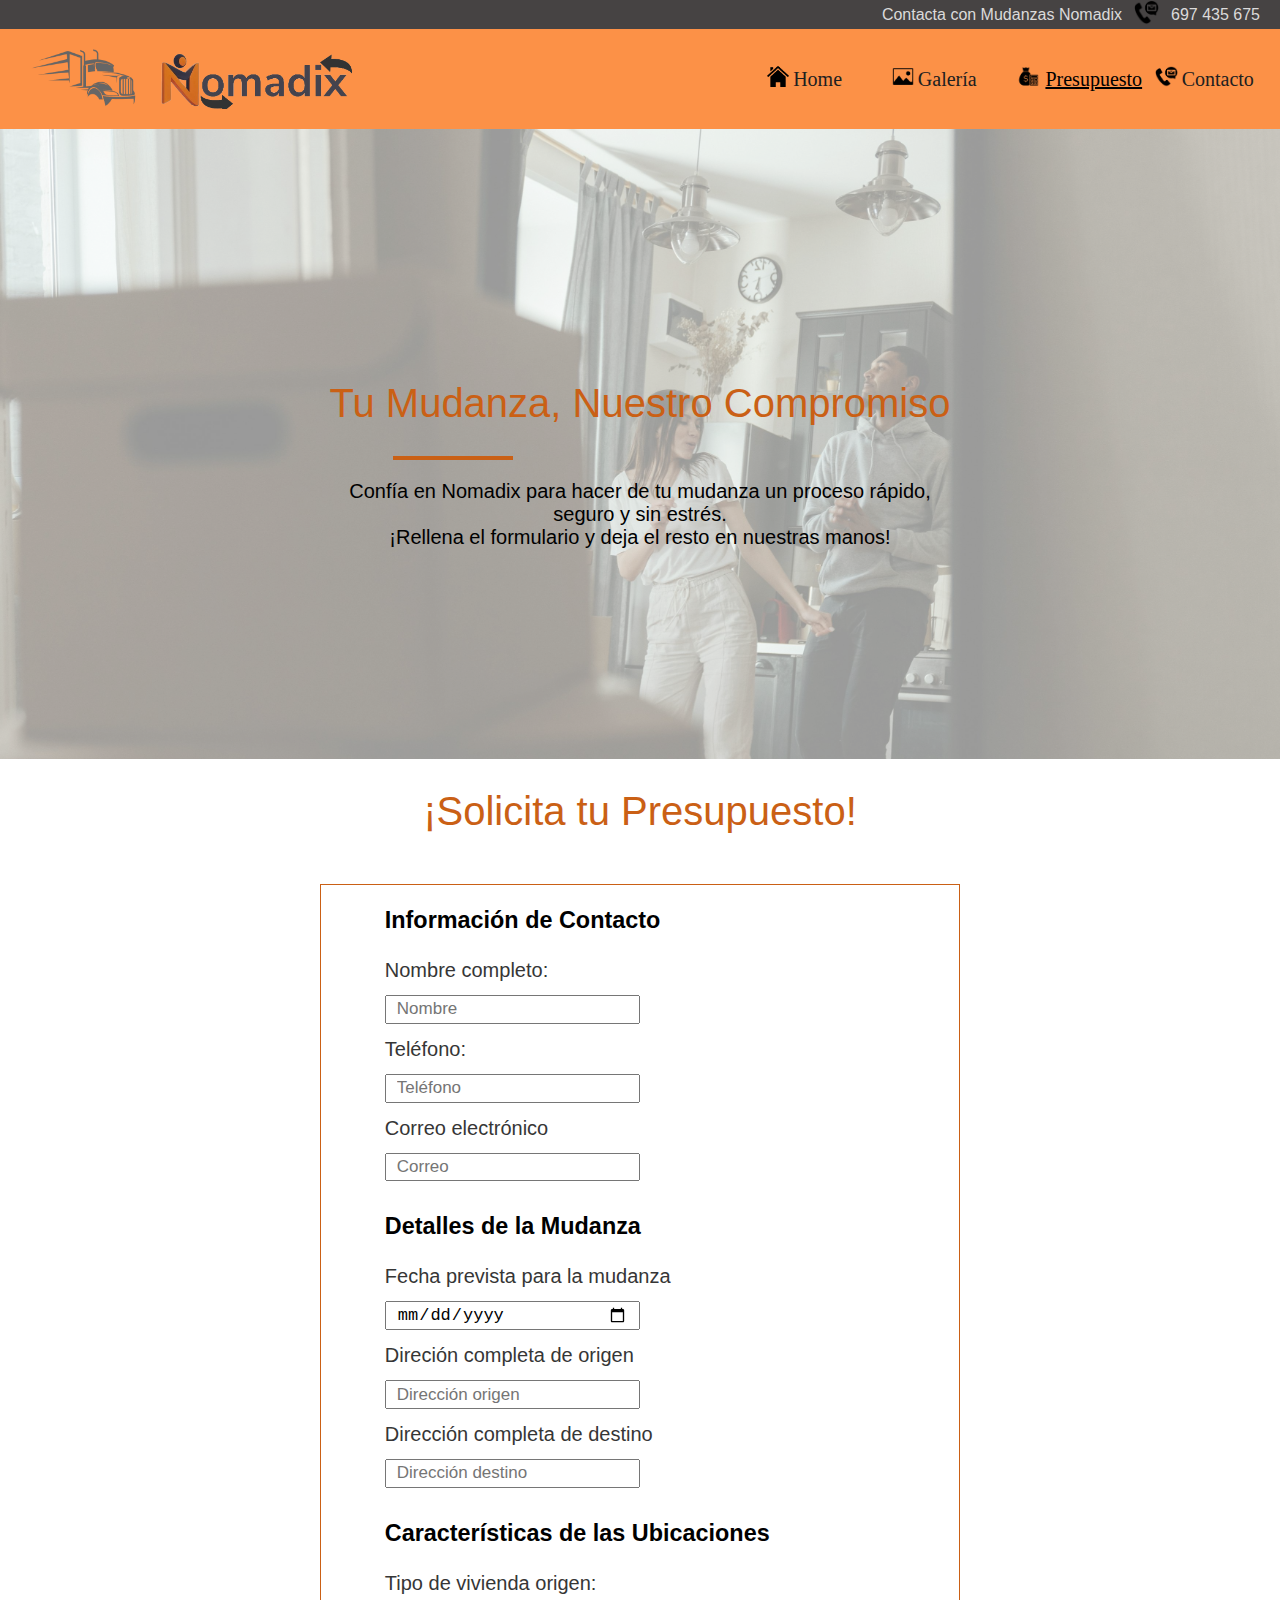
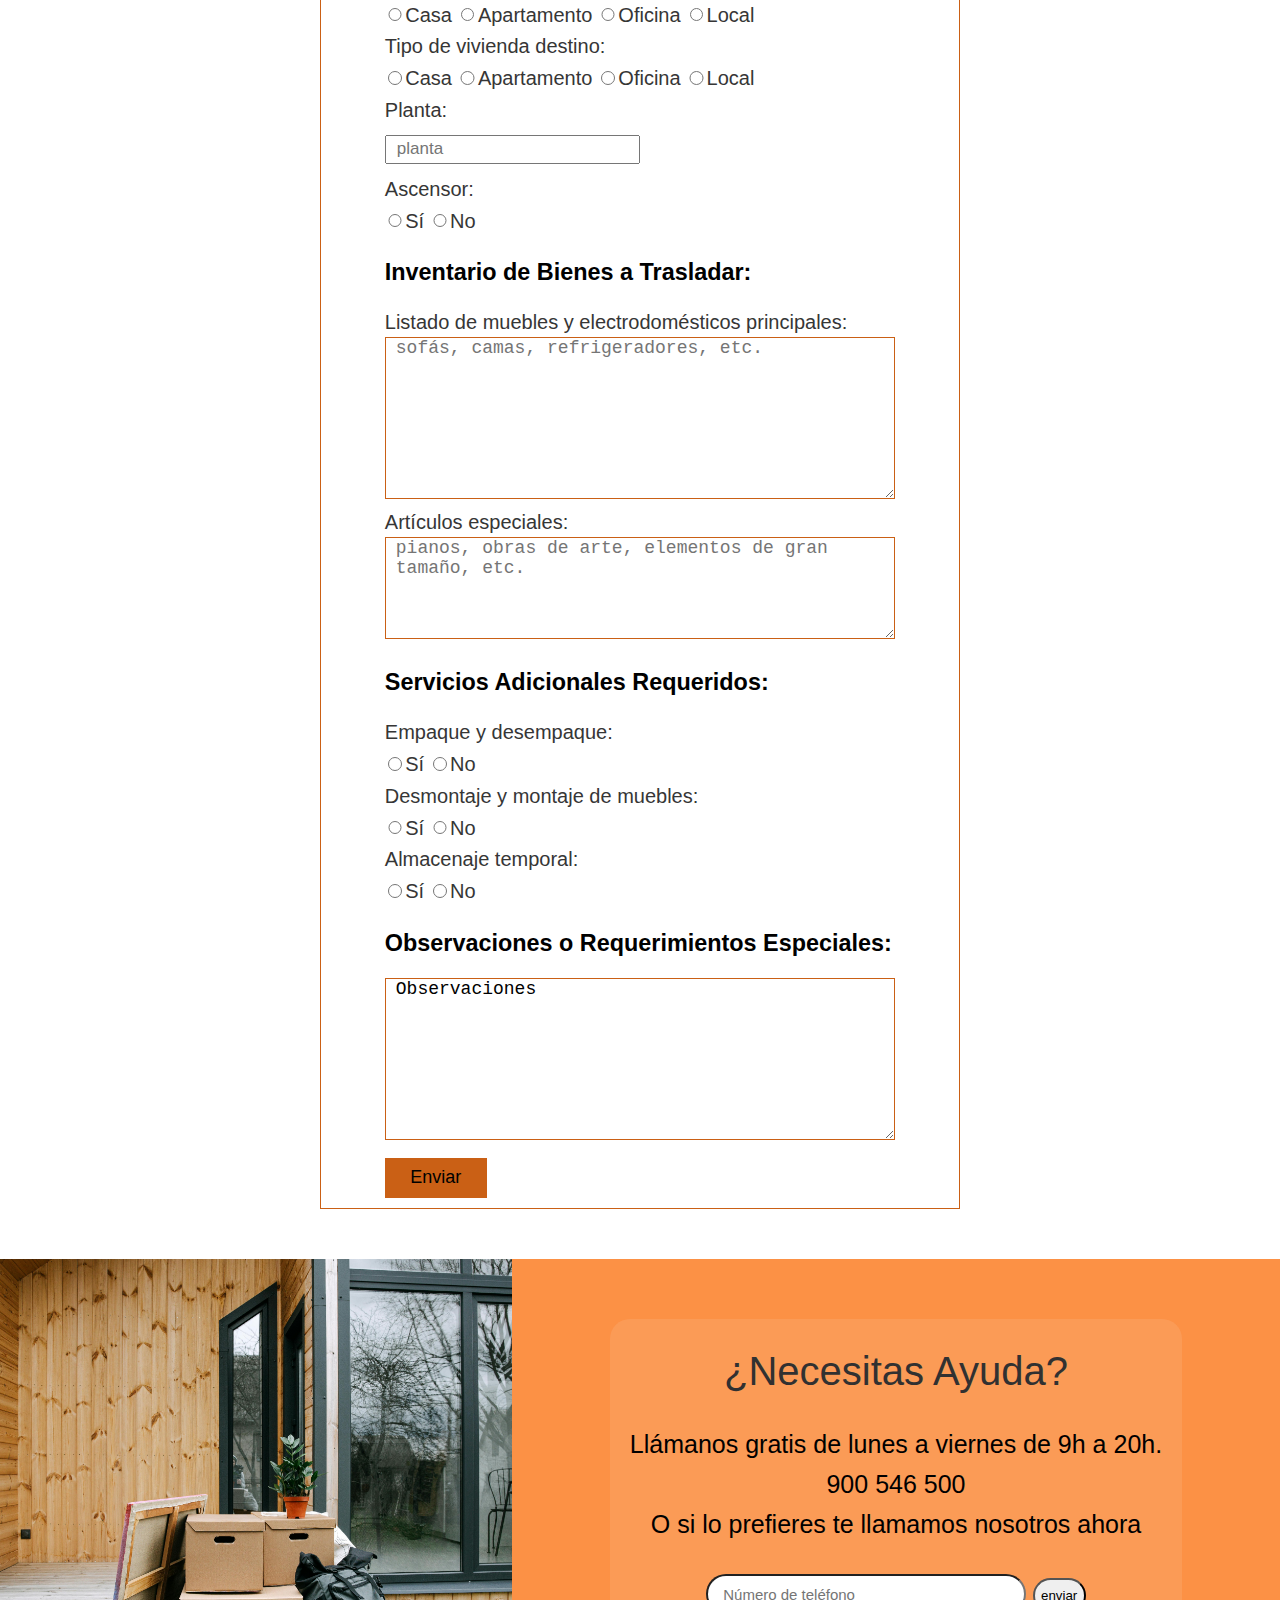
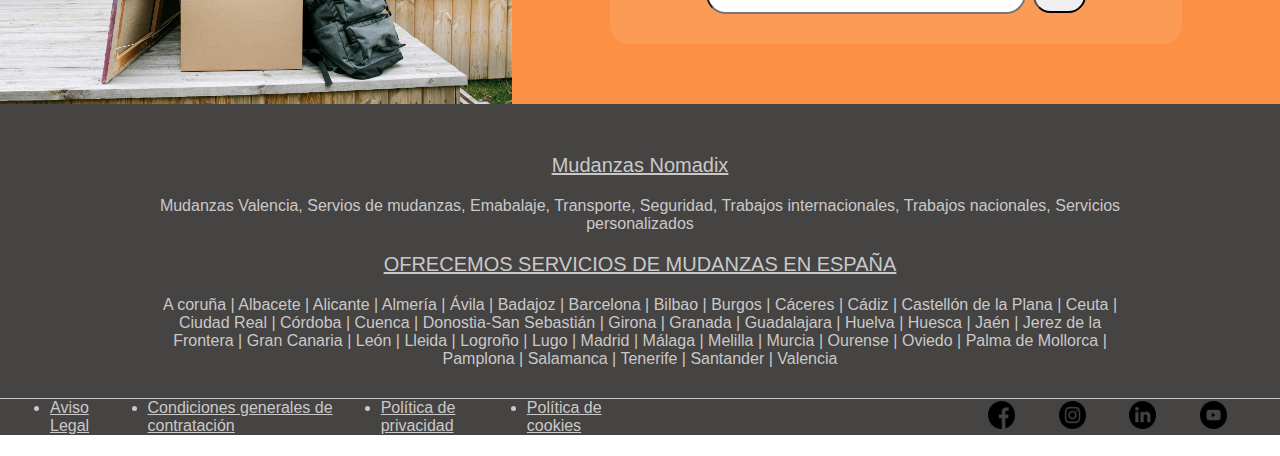
<file: presupuesto.html>
<!DOCTYPE html>
<html lang="es">

<head>
    <meta charset="UTF-8">
    <meta name="viewport" content="width=device-width, initial-scale=1.0">
    <title>Presupuesto_Nomadix</title>
    <link rel="stylesheet" href="./css/css.css">
    <meta name="description"
        content="¡Obtén un presupuesto rápido y personalizado para tu mudanza con Nomadix. Servicios de mudanza seguros, eficientes y a precios competitivos. ¡Solicita tu presupuesto online sin compromiso!">
</head>
<body>
    <header> <!--Cabecera-->
        <div class="head">
            <div class="before_nav">
                <div class="box_texto">
                    <p>Contacta con Mudanzas Nomadix</p>
                    <div class="img_tel"><img class="tel"
                            src="./assets/imagenes/b56dfabb-c759-4c91-bb49-9335d37e29b1.png" alt="contacto_icono"
                            width="25" height="25"></div>
                    <p> 697 435 675 </p>
                </div>
            </div>
            <div class="menu_principal">
                <div class="cont_imgs">
                    <img class="camion" src="./assets/imagenes/camion.png" alt="camion" width="300" height="150">
                    <img class="logo" src="./assets/imagenes/logo1.png" alt="logo" width="600" height="150">
                </div>
                <nav class="nav"> <!--Menú de navegación-->
                    <ul class="lista_nav">
                        <li class="menu">
                            <a href="index.html" class="iconos_menu"><img class="wh_img"
                                    src="./assets/imagenes/Home-Silhouette-PNG-Image.png" alt="icono_home" width="25"
                                    height="25"></a>
                            <a class="enlace" href="index.html">Home</a>
                        </li>
                        <li class="menu">
                            <a href="Galeria.html" class="iconos_menu"><img class="wh_img" src="./assets/imagenes/galeria.png"
                                    alt="icono_galería" width="25" height="25"></a>
                            <a class="enlace" href="Galeria.html">Galería</a>
                        </li>
                        <li class="menu">
                            <a href="presupuesto.html" class="iconos_menu"><img class="wh_img" 
                                    src="./assets/imagenes/presupuesto(2).png" alt="icono_presupuesto" width="25"
                                    height="25"></a>
                            <a class="indicador_pag" href="presupuesto.html">Presupuesto</a>
                        </li>
                        <li class="menu">
                            <a href="contacto.html" class="iconos_menu"><img class="wh_img"
                                    src="./assets/imagenes/b56dfabb-c759-4c91-bb49-9335d37e29b1.png"
                                    alt="icono_contacto" width="25" height="25"></a>
                            <a class="enlace" href="contacto.html">Contacto</a>

                        </li>
                    </ul>
                    <button class="menu-icon" id="menu-icon"  aria-label="Abrir menú">
                        &#9776; <!-- Símbolo de tres puntitos -->
                    </button>
                </nav>
            </div>
        </div>
    </header>
    <main> <!--Cuerpo de la página web-->
        <section><!--Imagen de Fondo-->
            <div class="fondo_pres"></div>
            <div class="txt_fondo txt_centro">
                <h2 class="tit">Tu Mudanza, Nuestro Compromiso</h2>
                <hr>
                <p>Confía en Nomadix para hacer de tu mudanza un proceso rápido, seguro y sin estrés.<br> ¡Rellena el
                    formulario y deja el resto en nuestras manos!</p>
            </div>
        </section>
        <section >
            <h2 class="tit">¡Solicita tu Presupuesto!</h2>
            <div id="form_pres">
                <form>
                    <h3>Información de Contacto</h3>
                    <p>Nombre completo:</p>
                    <input class="casilla" type="text" name="nombre" placeholder="Nombre" required>
                    <p>Teléfono:</p>
                    <input class="casilla" type="tel" name="teléfono" placeholder="Teléfono" required>
                    <p>Correo electrónico</p>
                    <input class="casilla" type="email" name="correo" placeholder="Correo" required>

                    <h3>Detalles de la Mudanza</h3>
                    <p>Fecha prevista para la mudanza</p>
                    <input class="casilla" type="date" name="fecha" required>
                    <p>Direción completa de origen</p>
                    <input class="casilla" type="text" name="Dirección" placeholder="Dirección origen" required>
                    <p>Dirección completa de destino</p>
                    <input class="casilla" type="text" name="Dirección" placeholder="Dirección destino" required>

                    <h3>Características de las Ubicaciones</h3>
                    <p>Tipo de vivienda origen:</p>
                    <input class="radio" type="radio" name="opcion" value="Casa"><span>Casa</span>
                    <input class="radio" type="radio" name="opcion" value="Apartamento"><span>Apartamento</span>
                    <input class="radio" type="radio" name="opcion" value="Oficina"><span>Oficina</span>
                    <input class="radio" type="radio" name="opcion" value="Local"><span>Local</span>

                    <p>Tipo de vivienda destino:</p>
                    <input class="radio" type="radio" name="opcion" value="Casa"><span>Casa</span>
                    <input class="radio" type="radio" name="opcion" value="Apartamento"><span>Apartamento</span>
                    <input class="radio" type="radio" name="opcion" value="Oficina"><span>Oficina</span>
                    <input class="radio" type="radio" name="opcion" value="Local"><span>Local</span>

                    <p>Planta: </p>
                    <input class="casilla" type="number" name="planta" placeholder="planta" required>
                    <p>Ascensor: </p>
                    <input class="radio" type="radio" name="ascensor" value="si"><span>Sí</span>
                    <input class="radio" type="radio" name="ascensor" value="no"><span>No</span>

                    <h3>Inventario de Bienes a Trasladar:</h3>
                    <p>Listado de muebles y electrodomésticos principales:</p>
                    <textarea  cols="52" rows="8" name="muebles" placeholder="sofás, camas, refrigeradores, etc."
                        required></textarea>
                    <p>Artículos especiales: </p>
                    <textarea  cols="50" rows="5" name="Artículos especiales"
                        placeholder="pianos, obras de arte, elementos de gran tamaño, etc."></textarea>

                    <h3>Servicios Adicionales Requeridos:</h3>
                    <p>Empaque y desempaque:</p>
                    <input class="radio" type="radio" name="empaque" value="si"><span>Sí</span>
                    <input class="radio" type="radio" name="empaque" value="no"><span>No</span>
                    <p>Desmontaje y montaje de muebles:</p>
                    <input class="radio" type="radio" name="Desmontaje" value="si"><span>Sí</span>
                    <input class="radio" type="radio" name="Desmontaje" value="no"><span>No</span>
                    <p>Almacenaje temporal: </p>
                    <input class="radio" type="radio" name="Almacenaje" value="si"><span>Sí</span>
                    <input class="radio" type="radio" name="Almacenaje" value="no"><span>No</span>

                    <h3>Observaciones o Requerimientos Especiales:</h3>
                    <textarea cols="50" rows="8" name="observaciones" placeholder="">Observaciones</textarea>

                    <input class="send" type="submit" name="boton" value="Enviar">
                </form>
            </div>
            
        </section>
        <section><!--Seccion 7-->
            <div class="seccion7 txt_centro">
                <div class="fondo_info"></div>
                <div class="contacto border20"><!--Contactar-->
                    <h2>¿Necesitas Ayuda?</h2>
                    <p>Llámanos gratis de lunes a viernes de 9h a 20h.<br> 
                    900 546 500 <br>
                    O si lo prefieres te llamamos nosotros ahora</p>
                    <form>
                        <input type="tel" name="telefono" placeholder="Número de teléfono" class="box_tel border20" required>
                        <input type="submit" name="boton" value="enviar" class="boton_env_tel border20">
                    </form>
                </div>
            </div>
        </section>
    </main>
    <footer> <!--Pie de página-->
        <div class="ciudades txt_centro">
            <div>
                <h5>Mudanzas Nomadix</h5>
                <p>Mudanzas Valencia, Servios de mudanzas, Emabalaje, Transporte, Seguridad, Trabajos
                    internacionales, Trabajos nacionales, Servicios personalizados</p>
                <h5>OFRECEMOS SERVICIOS DE MUDANZAS EN ESPAÑA</h5>
                <p>A coruña &#124; Albacete &#124; Alicante &#124; Almería &#124; Ávila &#124; Badajoz &#124; Barcelona
                    &#124; Bilbao &#124; Burgos &#124; Cáceres &#124; Cádiz &#124;
                    Castellón de la Plana &#124; Ceuta &#124; Ciudad Real &#124; Córdoba &#124; Cuenca &#124;
                    Donostia-San Sebastián &#124; Girona &#124; Granada &#124; Guadalajara &#124;
                    Huelva &#124; Huesca &#124; Jaén &#124; Jerez de la Frontera &#124; Gran Canaria &#124; León &#124;
                    Lleida &#124; Logroño &#124; Lugo &#124; Madrid &#124; Málaga &#124;
                    Melilla &#124; Murcia &#124; Ourense &#124; Oviedo &#124; Palma de Mollorca &#124; Pamplona &#124;
                    Salamanca &#124; Tenerife &#124; Santander &#124; Valencia </p>
            </div>
        </div>

        <div class="redes_sociales">
            <div>
                <ul class="documentacion"> <!--Documentación legal de la empresa-->
                    <li><a href="documentacion.html#aviso_legal">Aviso Legal</a></li>
                    <li><a href="documentacion.html#cond.generales">Condiciones generales de contratación</a></li>
                    <li><a href="documentacion.html#pol.priv">Política de privacidad</a></li>
                    <li><a href="documentacion.html#pol.cookies">Política de cookies</a></li>
                </ul>
            </div>
            <div>
                <ul class="iconos_redes"> <!--Enlaces que dirigen a las redes sociales de la empresa-->
                    <li><a href="https://es-es.facebook.com/"><img class="icon_redes" src="./assets/imagenes/facebook.png" alt="facebook"
                                width="60"></a></li>
                    <li><a href="https://www.instagram.com/"><img class="icon_redes" src="./assets/imagenes/instagram.png" alt="Instagram"
                                width="60"></a></li>
                    <li><a href="https://es.linkedin.com/"><img class="icon_redes" src="./assets/imagenes/linkedin.png" alt="Linkedin"
                                width="60"></a></li>
                    <li><a href="https://www.youtube.com/"><img class="icon_redes" src="./assets/imagenes/youtube.png" alt="Youtube"
                                width="60"></a></li>
                </ul>
            </div>
        </div>

    </footer>
    <script src="./jr/script.js"></script>
</body>

</html>
</file>
<file: css/css.css>
* {
   margin: 0;
   padding: 0;
   /*Le indicamos que no redimensione los bloques, que no supere su anchura y altura
       aunque le añadamos margenes o paddings. Siempre que esten dentro del tamaño definido del bloque*/
   box-sizing: border-box;
}

body {
   width: 100%;
   min-height: 100vh;
   display: grid;
   grid-template-columns: 1fr;
   grid-template-rows: auto 1fr auto;
   grid-template-areas:
        "header"
        "main"
        "footer";
   font-size: 20px;
   font-family: Arial, Helvetica, sans-serif;
   color: #6d6c6c;
   margin: 0 auto;
}
header{
   grid-area: header;
}
main {
   grid-area: main; /* Asigna la zona 'main' al main */
}
/*titulos*/
h1 {
   font-size: 80px;
   font-weight: 200;
   background: linear-gradient(to right, #ca6015, #f1b254);
   filter: drop-shadow(2px 2px 4px rgba(29, 29, 29, 0.5));
   -webkit-background-clip: text;
   -webkit-text-fill-color: transparent;
   text-align: center;
}
h2 {
   color: rgb(49, 49, 49);
   margin: 30px auto;
   font-weight: lighter;
   font-size: 40px;
}
.tit{
   color:  #ca6015;
}
/*enlaces*/
a {
   text-decoration: none;
}
/*Texto centrado*/
.txt_centro, .tit{
   text-align: center;
}
/*Borde-radio*/
.border20{
   border-radius: 20px;
}
/*Línea*/
hr {
   border: none;
   height: 4px;
   width: 120px;
   background-color: #ca6015;
   margin-bottom: 20px;
}
.hr{
   width: 100%;
}
/*anchura/altura imagenes */
.wh_img, 
.ftoss img, 
.eslogan_foto img,
.imgs_fondo img,
.fto_menu img {
   width: 100%;
   height: 100%;
   object-fit: cover;
}

/*Header*/
.head {
   width: 100%;
   position: fixed;
   z-index: 6;
   position: relative;
}
.before_nav,
footer {
   background-color: #464343;
}
/*Before-nav*/
.box_texto {
   display: flex;
   align-items: center;
   justify-content: end;
   gap: 12px;
   margin-right: 20px;
   font-size: 16px;
   color: rgb(219, 218, 218);
}

/*Menú Principal*/
.menu_principal {
   width: 100%;
   min-height: 100px; 
   display: flex;
   align-items: center;
   justify-content: space-between;
   padding: 0 30px;
   background-color: #fc9147;
}
.cont_imgs {
   width: 25%;
   height: auto;
   display: flex;
   gap: 20px;
}
.camion {
   width: 35%;
   height: 100%;
   object-fit: contain;
}
.logo {
   width: 65%;
   height: 100%;
   object-fit: contain;
}

/*Lista de navegación*/
.nav{
   width: 40%;
   min-width: 400px;                 
}
.lista_nav {
   display: grid;
   grid-template-columns: 24% 24% 27% 24%;
   padding: 5px;
   font-family: 'Pronomar';
   gap: 10px;
}
.menu {
   display: flex;
   align-items: center;
   gap: 4px;
}
.enlace {
   width: 80%;
   color: rgb(32, 32, 32);
   font-size: 20px;
}
.iconos_menu{
  width: 20%;
}
.menu-icon {
   display: none; /* Oculto por defecto */
   position: absolute;
   top: 10px;
   left: 25px; 
   font-size: 50px;
   background: none;
   border: none;
   color: rgb(5, 1, 1);
   cursor: pointer;
}
.indicador_pag{
   width: 80%;
   color: rgb(32, 32, 32);
   font-size: 20px;
}
.enlace:hover, .indicador_pag{
   text-decoration: underline;
   color: black;
}

/*Main*/

/*Seccion 1*/
.seccion1 {
   width: 100%;
   display: flex;
   justify-content: center;
   padding: 0 50px;
   animation: move .7s ease;
}
.cont_img {
   width: 35%;
   min-width: 400px;
}
.cont_tit {
   width: 60%;
   min-width: 450px;
   display: flex;
   align-items: center;
   justify-content: center;
}
/*Seccion 2*/
.cont_caracteristicas {
   width: 80%;
   margin: 0px auto;
   display: flex;         
   justify-content: center;
   align-content: center;
   padding: 50px;
   background-color: rgba(253, 132, 52, 0.1);
}
.caracteristicas, .fto_cont {
   width: 50%;
}
.caracteristicas p {
   width: 30%;
   padding: 10px 25px;
   color: black;
   background-color: rgb(250, 250, 249);
}

ol {
   display: grid;
   grid-template-columns: 50% 50%;
   grid-template-rows: 50% 50%;
   padding: 60px;
   background-color: rgb(250, 250, 249);
   gap: 20px;
   list-style: none;
}

.fto_cont {
   background: url(../assets/imagenes/foto33.jpg) center/cover;
   clip-path: circle(40%);
}

/*Seccion 3*/
.seccion3 {
   background-color: rgb(250, 249, 249);
   padding: 60px;
   margin: 50px auto;
}
.eslogan2 {
   width: 70%;
   min-width: 900px;
   display: flex;
   margin: 0px auto;   
   padding: 20px;
   box-shadow: 0px 0px 10px rgba(0, 0, 0, 0.3);
}
.eslogan_txt {
   width: 50%;
   padding: 30px 40px;
}
.eslogan_txt p {
   margin: 40px 0px;
}
/*Botón Presupuesto*/
.boton_presupuesto {
   width: 80%;
   margin: 0 auto;            
   padding: 10px 42px;
   background-color: #fc9147;  
   box-shadow: 0px 0px 10px 6px rgb(190, 190, 190);
   cursor: pointer;
   border: none;
   color: #353535;
   font-size: 18px;
}

.boton_presupuesto:hover {
   width: 82%;
   padding: 11px 43px;
}
.boton_presupuesto a:hover {
   color: black;
}
.eslogan_foto {
   width: 50%;
   overflow: hidden;
   position: relative;
}
.eslogan_foto img {
   position: absolute;
   opacity: 0;
   clip-path: inset(10px round 20px);
   animation: slide 12s infinite;
}
.eslogan_foto img:nth-child(1) {
   animation-delay: 0s;
}

.eslogan_foto img:nth-child(2) {
   animation-delay: 4s;
}

.eslogan_foto img:nth-child(3) {
   animation-delay: 8s;
}

.eslogan_foto img:nth-child(4) {
   animation-delay: 12s;
}

/*Seccion 4*/
.cont_s4 {
   width: 60%;
   min-width: 900px;
   margin: 50px auto;
   position: relative;
   left: -30px;
   display: grid;
   grid-template-columns: 25% 25% 25% 25%;
   gap: 20px;
}
.cont_s4 div {
   padding: 20px;
   border: 1px solid rgb(252, 145, 71);
   border-radius: 20px;
}
.cont_s4 div img {
   clip-path: circle(49%);
   width: 70%;
   height: auto;
}
.cont_s4 div p {
   margin-top: 10px;
   
   padding: 10px;
   border-radius: 20px;
   background-color: rgba(252, 145, 71, 0.06);
   box-shadow: 0 0 0.5px rgba(0, 0, 0, 0);
}

/*Secciçon 5*/
.seccion5 {
   width: 100%;
   display: flex;
}
.div_izq {
   width: 80%;
   display: flex;
   padding: 20px;
   background-color: rgb(250, 249, 249);
}
.txt_izq {
   width: 50%;
   display: flex;
   flex-direction: column;
   justify-content: center;
   align-items: center;
   margin-left: 10px;
}
.boton {
   width: 70%;
   margin-top: 20px;
   background-color: rgba(252, 145, 71, 0.1);
   color: #fc9147;      
   padding: 10px;
}
.div_der {
   width: 19%;
   margin-left: 10px;
}
.div_der div {
   padding: 20px;
   background-color: rgb(250, 249, 249);
   border-radius: 20px;
   margin-bottom: 20px;
}
.div_der div h6 , ol li h6{
   font-size: 20px;
   background-color: rgba(253, 132, 52, 0.1);
   margin-bottom: 5px;
   padding: 20px;
   clip-path: circle(29px at 37px 30px);
   color: #fc9147;        
}
/*Seccion 6*/
.seccion6 {
   width: 60%;
   display: flex;
   flex-direction: column;
   align-items: center;
   justify-content: center;
   margin: 40px auto;
}

.seccion6 div {
   width: 100%;
   margin: 5px;
   padding: 5px;
   border-radius: 10px 30px;
   background-color: rgb(228, 226, 226);
}
.div_preg div p {
   font-size: 16px;
   margin-top: 5px
}

/*Seccion 7 "Ayuda"*/
.seccion7 {
   display: flex;
   background-color: rgb(252, 145, 69); 
   font-size: 25px;
}
.fondo_info {
   width: 40%;
   background: url(../assets/imagenes/fondo2.jpg) center/cover;
   background-repeat: no-repeat;
}
.contacto {
   padding: 0 20px;
   margin: 60px auto;
   background-color: rgba(245, 241, 243, 0.1);
   justify-content: center;
}
.contacto p {
   line-height: 40px;
   color: black;
}
.box_tel {
   width: 60%;
   height: 40px;
   margin: 30px auto;
   padding: 15px;
   font-size: 15px;
}
.boton_env_tel {
   width: 10%;
   height: 35px;
   cursor: pointer;
}
/*Footer*/
footer {
   grid-area: footer;
   color: rgb(202, 201, 201);
   font-size: 16px;
   cursor: default;
}
h5 {
   font-size: 20px;
   font-weight: 200;
   text-decoration: underline;
   margin: 20px;
}
.ciudades {
   padding: 30px 150px;
   border-bottom: 1px solid;
}
/*Lista de la documentación oficial de la página*/
.documentacion li {
   margin: 0px 20px;
   text-decoration: underline;
}
.documentacion li a {
   color: rgb(202, 201, 201);
}
/*Lista de iconos de redes sociales*/
.redes_sociales {
   display: flex;
   align-items: center;
   justify-content: space-between;
   padding: 0px 30px;
}
.redes_sociales div{
   width: 50%;
}
.redes_sociales ul {
   justify-content: end;
   display: flex;
}
.icon_redes {
   width: 90%;
   height: auto;
}
.iconos_redes li {
   width: 5%;
   margin: 0px 20px;
   list-style: none;
}


/*Animaciones*/
@keyframes move {
   0% {
      opacity: 0;
      transform: translateX(-70px);
   }

   100% {
      opacity: 1;
      transform: translateX(0);
   }

}

@keyframes slide {
   0% {
      opacity: 0;
   }

   8% {
      opacity: 1;
   }

   33% {
      opacity: 1;
   }

   41% {
      opacity: 0;
   }

   100% {
      opacity: 0;
   }
}

/*Galería*/

/*Seccion 1*/
.imgs_fondo {
   position: relative;
   width: 70%;
   height: 50vh;
   overflow: hidden;
   margin: 70px auto;
}

.imgs_fondo img {
   position: absolute;
   opacity: 0;
   animation: slide 12s infinite;
   clip-path: inset(10px round 20px);
   top: 0;
   left: 0;
}

/*Secicon 2*/
.gal_sec2 {
   display: flex;
   margin: 0 auto;
   width: 70%;
   line-height: 30px;
}
.gal_sec2 h2{
 color: #ca6015;
}
.gal_sec2 p {
   width: 100%;
   margin-bottom: 40px;
}
.gal_sec2 a {
   background-color: #ca6015;
   padding: 15px 30px;
   color: rgb(253, 253, 253);
}


.gal_sec2 img {
   margin: 35px 0px;
}

.imgs_fondo img:nth-child(1) {
   animation-delay: 0s;
}

.imgs_fondo img:nth-child(2) {
   animation-delay: 4s;
}

.imgs_fondo img:nth-child(3) {
   animation-delay: 8s;
}

.imgs_fondo img:nth-child(4) {
   animation-delay: 12s;
}
/*Seccion de Fotos*/
.ftoss{
   margin:50px 20px;
   display: grid;
   grid-template-columns: auto auto auto;
   grid-template-rows: 33% 33% 33%;
   gap: 20px;
}


/*Sección 3*/

.gal_sec3 {
   width: 70%;
   margin: 100px auto;
   padding: 10px 40px;
   background-color: rgba(253, 132, 52, 0.1);
}

.gal_sec3 ul {
   width: 40%;
   display: grid;
   grid-template-columns: auto auto auto auto auto;
   gap: 15px;
   margin: 0 auto;
   list-style: none;
}

 .gal_sec3 ul li button{
   padding: 10px;
   font-size: 20px;
   border:none;
   border-radius: 20px;
   background-color: rgb(255, 255, 255);
   cursor: pointer;
}
.gal_sec3 ul li button:hover {
   text-decoration: underline;
}
.contenido_din {
   display: flex;
   gap: 15px;
}
.txt {
   width: 60%;
   align-self: center;
}
.fto_menu {
   width: 40%;
   height: 40vh;
   margin: 40px 20px;
}

.txt h3{
   font-size: 30px;
   font-weight: 100;
   color: rgb(48, 47, 47);
   margin-bottom: 15px;
}
.lista_menu button.active{
   text-decoration: underline;
}
/*Seccion 4 FOTOS*/
.gal_sec4{
   position: relative;
   width: 100%;
   display: flex;
   gap: 5px;
}

.gal_sec4 img{
   position: relative; 
   left: -200px;
   width: 20%;
   height: 80%;
   border-radius: 20px;
   object-fit: cover;
}
/*Seccion 5 Empleados */
.gal_sec5{
   width: 80%;
   margin: 100px auto;
   display: grid;
   grid-template-columns: auto auto auto auto auto;
   
}
.gal_sec5 img{
   width: 100%;
   clip-path: circle(40%);
   margin-bottom: 20px;
}

/*Página Contacto*/
.lista_contacto{
   width: 50%;
   margin: 50px auto;
   display: grid;
   grid-template-columns: 33.3% 33.3% 33.3%;
   grid-template-rows: 1fr;
   gap: 50px;
   line-height: 35px;
}
.lista_contacto div img{
   width: 15%;
}
.negrita{
   font-weight: bold;
}
.ubi{
   width: 70%;
   display: flex;
   margin: 100px auto;
}
.ubi_txt{
   padding: 50px;
}

.ubi div{
   width:50%;
}
.ubi_txt form{
   margin-top: 50px;
   line-height: 40px;
}
.input, textarea{
   width: 100%;
   padding: 0px 10px;
   font-size: 18px;
   border: 1px solid #ca6015;
}
.input{
   height: 3.5vh;
}
.ubi_txt form p{
   color: black;
}
.button{
   display: block;
   width: 15%;
   height: 3.5vh;
   background-color: #ca6015;
   border: none;
   color: white;
   cursor: pointer;
}
.ubi img{
   width: 100%;
   border: 1px solid #ca6015;
   padding: 10px;
}
/*Presupuesto*/
/*Seccion 1 fondo*/
.fondo_pres{
   position: relative;
   width: 100%;
   height: 70vh;
   background: url(../assets/imagenes/fondo_pres.jpg) center/cover;
   opacity: 0.4;
}
.txt_fondo{
   position: absolute;
   top: 50%;
   left: 50%;
   transform: translate(-50%, -50%); /* Ajuste para centrar bien */
}
.txt_fondo hr{
   position: relative;
   left: 73px;
}
.txt_fondo p{
   color: black;
}

/*seccion formulario*/

#form_pres{
   display: flex;
   flex-direction: column;
   justify-content: center;
   align-items: center;
   gap: 20px;
   width: 50%;
   margin: 50px auto;
   color: rgb(54, 54, 54);
   line-height: 30px;
   border: 1px solid #ca6015;
}
#form_pres form{
   width: 80%;
}
#form_pres h3{
   color: black;
   margin: 20px auto;
}
#form_pres input{
   margin: 10px 0px;
}
.casilla{
   width: 50%;
   height: 3.2vh;
   font-size: 17px;
   padding: 0px 10px;
}
.radio{
   width: 4%;
   height: 1.5vh;
}
.send{
   width: 20%;
   height: 4.5vh;
   font-size: 18px;
   cursor: pointer;
   background-color: #ca6015;
   border:none;
}
/*Documentación*/ 
.docum{
   width: 70%;
   margin: 100px auto;
}
.docum div{
   margin: 50px;
}
.docum h3{
   text-decoration: underline;
   margin-bottom: 20px;
}


/*Controles de Pantalla*/
@media screen and (max-width: 600px){
   body{
      width: 100%;
      font-size: 15px;
   }
   /*Ocultamos la parte de arriba del menú de navegación*/
   .before_nav{
     display: none;
   }
   .menu_principal{
      flex-direction: column;
      margin:0px;
   }
   .cont_imgs{
      width: 80%;
   }
  .lista_nav{
   display: none;
  }
  .lista_nav.active{
   display: grid;
   grid-template-columns: 50%;
   grid-template-rows: auto;
  }
  .menu-icon{
   display: block;
  }
   /*Main*/
   .cont_img, .cont_tit, .eslogan2, .cont_s4 {
      min-width: 100%;
      width: 100%;
   }
  
   .seccion1, .eslogan2, .cont_caracteristicas, .div_izq, .div_der
   , .redes_sociales, .gal_sec2, .contenido_din, .ubi{
      display: flex;
      flex-direction: column;
      align-items: center;
   }
   .cont_img, .cont_tit, .caracteristicas, .fto_cont, .eslogan_txt, .eslogan_foto, .div_der div
   , .contacto, .fto_menu, .txt, .ubi div{
      width: 100%;
   }
   .fto_cont,  .eslogan_foto{ 
     min-height: 400px;
   }
   h1{
      font-size: 70px;
      margin-bottom: 50px;
   }
   .cont_caracteristicas ol{
      grid-template-columns: 100%;
      grid-template-rows: auto;
      padding: 20px;
   }
   .boton_presupuesto{
      font-size: 15px;
   }
   .div_der div h6 , ol li h6{
      font-size: 40px;
      clip-path: circle(55px at 37px 30px);
      background-color: transparent;
   }
   .cont_s4{
      grid-template-columns: 60%;
      grid-template-rows: auto auto auto auto;
      justify-content: center;
   }  
   .div_izq div{
         width: 100%;
         margin-bottom: 40px;
   } 
   .txt_izq{
      padding: 20px;
   }
  
   .div_preg div p, footer{
      font-size: 18px;
   }
   .fondo_info{ 
      display: none;
   }
   .redes_sociales div, .imgs_fondo{
      width: 90%;
   }
   .redes_sociales ul{
      justify-content: center;
      margin-bottom: 20px;
   }
   .iconos_redes li{
      width: 5%;
   }
   .box_tel, .docum{
      font-size: 20px;
   }

   /*Galería*/
   .ftoss{
      grid-template-columns: 1fr ;
      grid-template-rows: repeat(6, auto); 
   }
   .gal_sec3{
      width: 90%;
   }
   .gal_sec3 ul{
      margin: 20px 0px;
   }
   .gal_sec4{
      display: none;
   }
   .gal_sec5{
      width: 50%;
      grid-template-columns: 1fr;
      grid-template-rows: auto auto auto auto auto;
      gap: 20px;
   }

  /*Presupuesto*/
  #form_pres{
   width: 90%;
  }
  .txt_fondo{
   width: 80%;
  }
  /*contacto*/
  .lista_contacto{
   width: 50%;
   grid-template-columns: 1fr;
   grid-template-rows: auto auto auto ;
  }
  .ubi_txt{
   padding: 10px;
}
/*Documentación*/
.docum{
   width: 90%;
}
  
   
}

@media screen and (max-width: 1100px){
   

   body{
      font-size: 16px;
   }
   .seccion5{
      flex-direction: column;
      align-items: center;
      gap:20px;
   }
   .div_der{
      display: flex;
      justify-content: space-between;
      width: 80%;
   }
   .seccion6{
      width: 80%;
   }

   
}
</file>
